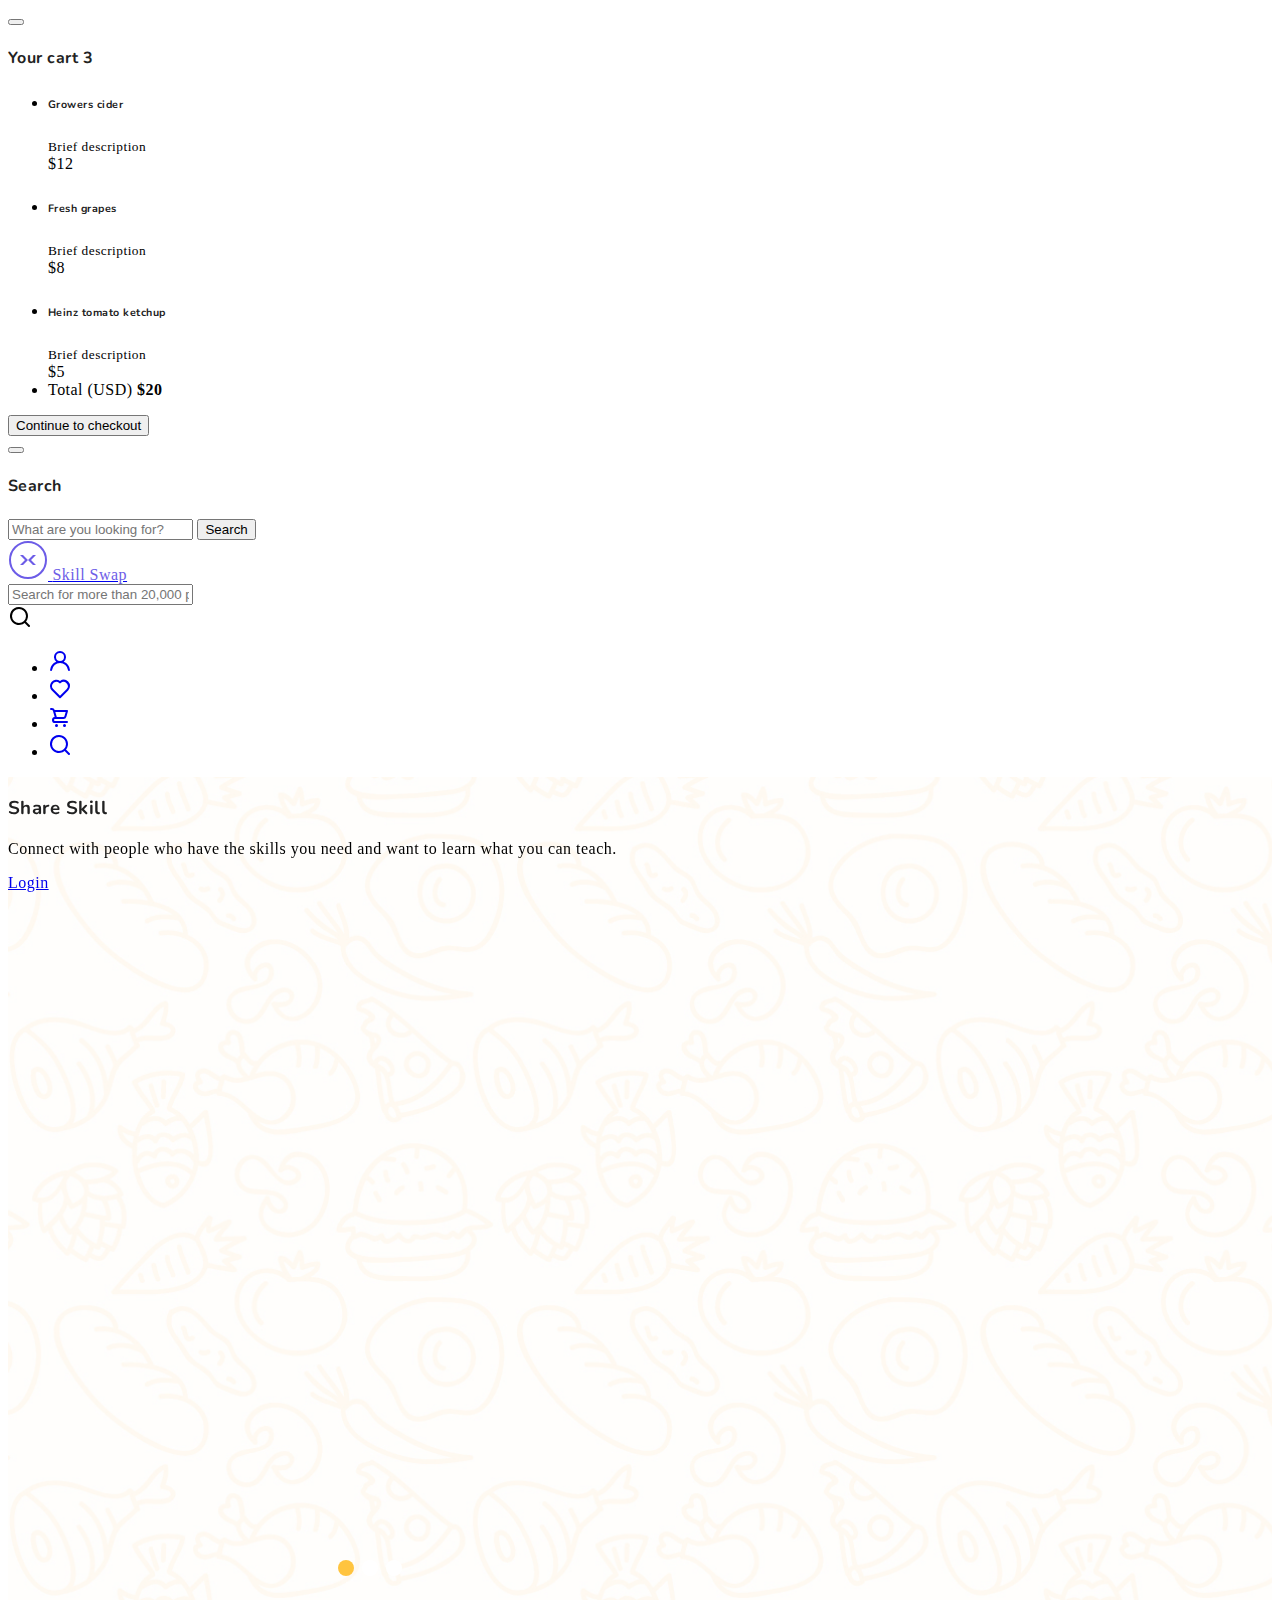
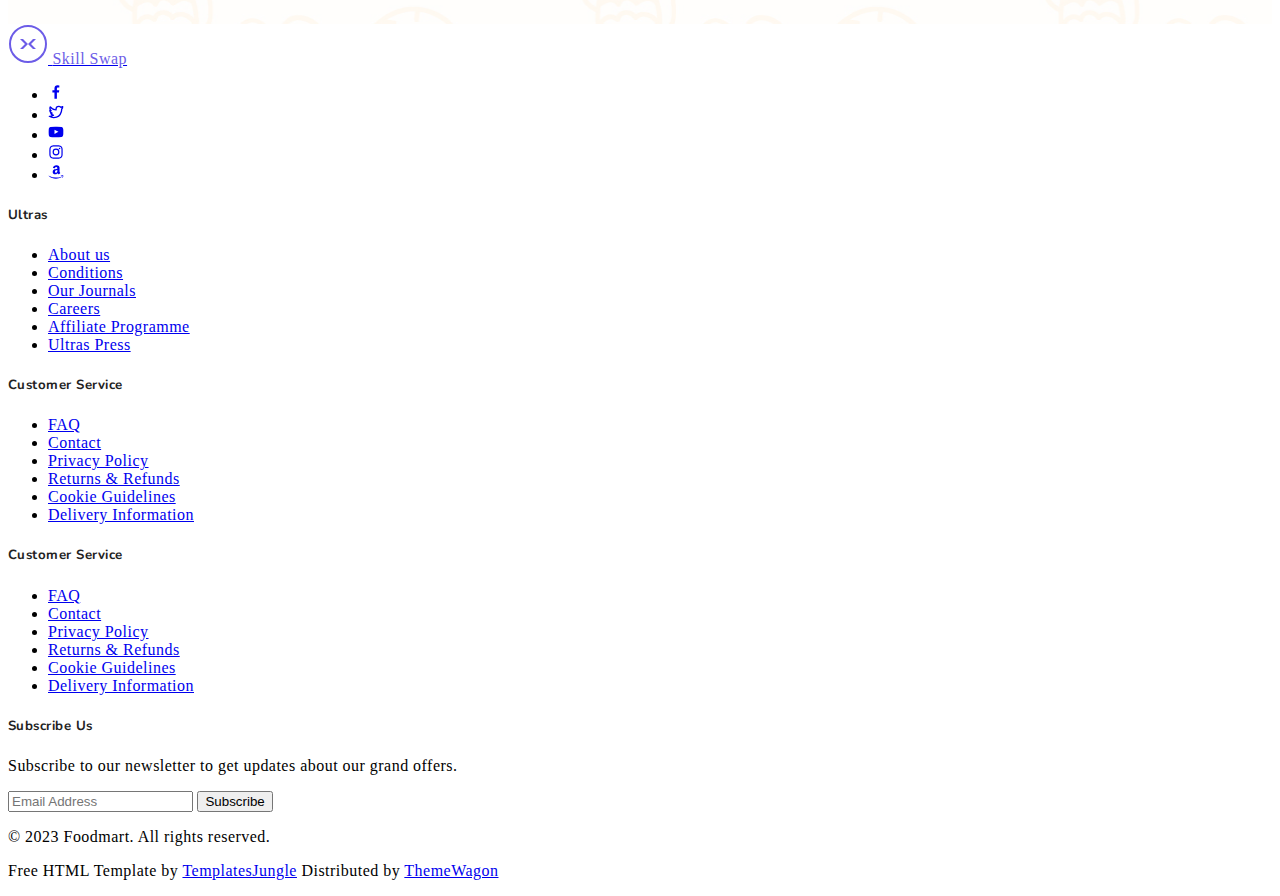
<file: FoodMart-1.0.0/index.html>
<!DOCTYPE html>
<html lang="en">
  <head>
    <title>Skill Swap</title>
    <meta charset="utf-8">
    <meta http-equiv="X-UA-Compatible" content="IE=edge">
    <meta name="viewport" content="width=device-width, initial-scale=1.0">
    <meta name="format-detection" content="telephone=no">
    <meta name="apple-mobile-web-app-capable" content="yes">
    <meta name="author" content="">
    <meta name="keywords" content="">
    <meta name="description" content="">

    <link rel="stylesheet" href="https://cdn.jsdelivr.net/npm/swiper@9/swiper-bundle.min.css">
    <link href="https://cdn.jsdelivr.net/npm/bootstrap@5.3.0-alpha3/dist/css/bootstrap.min.css" rel="stylesheet" integrity="sha384-KK94CHFLLe+nY2dmCWGMq91rCGa5gtU4mk92HdvYe+M/SXH301p5ILy+dN9+nJOZ" crossorigin="anonymous">
    <link rel="stylesheet" type="text/css" href="css/vendor.css">
    <link rel="stylesheet" type="text/css" href="style.css">

    <link rel="preconnect" href="https://fonts.googleapis.com">
    <link rel="preconnect" href="https://fonts.gstatic.com" crossorigin>
    <link href="https://fonts.googleapis.com/css2?family=Nunito:wght@400;700&family=Open+Sans:ital,wght@0,400;0,700;1,400;1,700&display=swap" rel="stylesheet">

  </head>
  <body>

    <svg xmlns="http://www.w3.org/2000/svg" style="display: none;">
      <defs>
        <symbol xmlns="http://www.w3.org/2000/svg" id="link" viewBox="0 0 24 24">
          <path fill="currentColor" d="M12 19a1 1 0 1 0-1-1a1 1 0 0 0 1 1Zm5 0a1 1 0 1 0-1-1a1 1 0 0 0 1 1Zm0-4a1 1 0 1 0-1-1a1 1 0 0 0 1 1Zm-5 0a1 1 0 1 0-1-1a1 1 0 0 0 1 1Zm7-12h-1V2a1 1 0 0 0-2 0v1H8V2a1 1 0 0 0-2 0v1H5a3 3 0 0 0-3 3v14a3 3 0 0 0 3 3h14a3 3 0 0 0 3-3V6a3 3 0 0 0-3-3Zm1 17a1 1 0 0 1-1 1H5a1 1 0 0 1-1-1v-9h16Zm0-11H4V6a1 1 0 0 1 1-1h1v1a1 1 0 0 0 2 0V5h8v1a1 1 0 0 0 2 0V5h1a1 1 0 0 1 1 1ZM7 15a1 1 0 1 0-1-1a1 1 0 0 0 1 1Zm0 4a1 1 0 1 0-1-1a1 1 0 0 0 1 1Z"/>
        </symbol>
        <symbol xmlns="http://www.w3.org/2000/svg" id="arrow-right" viewBox="0 0 24 24">
          <path fill="currentColor" d="M17.92 11.62a1 1 0 0 0-.21-.33l-5-5a1 1 0 0 0-1.42 1.42l3.3 3.29H7a1 1 0 0 0 0 2h7.59l-3.3 3.29a1 1 0 0 0 0 1.42a1 1 0 0 0 1.42 0l5-5a1 1 0 0 0 .21-.33a1 1 0 0 0 0-.76Z"/>
        </symbol>
        <symbol xmlns="http://www.w3.org/2000/svg" id="category" viewBox="0 0 24 24">
          <path fill="currentColor" d="M19 5.5h-6.28l-.32-1a3 3 0 0 0-2.84-2H5a3 3 0 0 0-3 3v13a3 3 0 0 0 3 3h14a3 3 0 0 0 3-3v-10a3 3 0 0 0-3-3Zm1 13a1 1 0 0 1-1 1H5a1 1 0 0 1-1-1v-13a1 1 0 0 1 1-1h4.56a1 1 0 0 1 .95.68l.54 1.64a1 1 0 0 0 .95.68h7a1 1 0 0 1 1 1Z"/>
        </symbol>
        <symbol xmlns="http://www.w3.org/2000/svg" id="calendar" viewBox="0 0 24 24">
          <path fill="currentColor" d="M19 4h-2V3a1 1 0 0 0-2 0v1H9V3a1 1 0 0 0-2 0v1H5a3 3 0 0 0-3 3v12a3 3 0 0 0 3 3h14a3 3 0 0 0 3-3V7a3 3 0 0 0-3-3Zm1 15a1 1 0 0 1-1 1H5a1 1 0 0 1-1-1v-7h16Zm0-9H4V7a1 1 0 0 1 1-1h2v1a1 1 0 0 0 2 0V6h6v1a1 1 0 0 0 2 0V6h2a1 1 0 0 1 1 1Z"/>
        </symbol>
        <symbol xmlns="http://www.w3.org/2000/svg" id="heart" viewBox="0 0 24 24">
          <path fill="currentColor" d="M20.16 4.61A6.27 6.27 0 0 0 12 4a6.27 6.27 0 0 0-8.16 9.48l7.45 7.45a1 1 0 0 0 1.42 0l7.45-7.45a6.27 6.27 0 0 0 0-8.87Zm-1.41 7.46L12 18.81l-6.75-6.74a4.28 4.28 0 0 1 3-7.3a4.25 4.25 0 0 1 3 1.25a1 1 0 0 0 1.42 0a4.27 4.27 0 0 1 6 6.05Z"/>
        </symbol>
        <symbol xmlns="http://www.w3.org/2000/svg" id="plus" viewBox="0 0 24 24">
          <path fill="currentColor" d="M19 11h-6V5a1 1 0 0 0-2 0v6H5a1 1 0 0 0 0 2h6v6a1 1 0 0 0 2 0v-6h6a1 1 0 0 0 0-2Z"/>
        </symbol>
        <symbol xmlns="http://www.w3.org/2000/svg" id="minus" viewBox="0 0 24 24">
          <path fill="currentColor" d="M19 11H5a1 1 0 0 0 0 2h14a1 1 0 0 0 0-2Z"/>
        </symbol>
        <symbol xmlns="http://www.w3.org/2000/svg" id="cart" viewBox="0 0 24 24">
          <path fill="currentColor" d="M8.5 19a1.5 1.5 0 1 0 1.5 1.5A1.5 1.5 0 0 0 8.5 19ZM19 16H7a1 1 0 0 1 0-2h8.491a3.013 3.013 0 0 0 2.885-2.176l1.585-5.55A1 1 0 0 0 19 5H6.74a3.007 3.007 0 0 0-2.82-2H3a1 1 0 0 0 0 2h.921a1.005 1.005 0 0 1 .962.725l.155.545v.005l1.641 5.742A3 3 0 0 0 7 18h12a1 1 0 0 0 0-2Zm-1.326-9l-1.22 4.274a1.005 1.005 0 0 1-.963.726H8.754l-.255-.892L7.326 7ZM16.5 19a1.5 1.5 0 1 0 1.5 1.5a1.5 1.5 0 0 0-1.5-1.5Z"/>
        </symbol>
        <symbol xmlns="http://www.w3.org/2000/svg" id="check" viewBox="0 0 24 24">
          <path fill="currentColor" d="M18.71 7.21a1 1 0 0 0-1.42 0l-7.45 7.46l-3.13-3.14A1 1 0 1 0 5.29 13l3.84 3.84a1 1 0 0 0 1.42 0l8.16-8.16a1 1 0 0 0 0-1.47Z"/>
        </symbol>
        <symbol xmlns="http://www.w3.org/2000/svg" id="trash" viewBox="0 0 24 24">
          <path fill="currentColor" d="M10 18a1 1 0 0 0 1-1v-6a1 1 0 0 0-2 0v6a1 1 0 0 0 1 1ZM20 6h-4V5a3 3 0 0 0-3-3h-2a3 3 0 0 0-3 3v1H4a1 1 0 0 0 0 2h1v11a3 3 0 0 0 3 3h8a3 3 0 0 0 3-3V8h1a1 1 0 0 0 0-2ZM10 5a1 1 0 0 1 1-1h2a1 1 0 0 1 1 1v1h-4Zm7 14a1 1 0 0 1-1 1H8a1 1 0 0 1-1-1V8h10Zm-3-1a1 1 0 0 0 1-1v-6a1 1 0 0 0-2 0v6a1 1 0 0 0 1 1Z"/>
        </symbol>
        <symbol xmlns="http://www.w3.org/2000/svg" id="star-outline" viewBox="0 0 15 15">
          <path fill="none" stroke="currentColor" stroke-linecap="round" stroke-linejoin="round" d="M7.5 9.804L5.337 11l.413-2.533L4 6.674l2.418-.37L7.5 4l1.082 2.304l2.418.37l-1.75 1.793L9.663 11L7.5 9.804Z"/>
        </symbol>
        <symbol xmlns="http://www.w3.org/2000/svg" id="star-solid" viewBox="0 0 15 15">
          <path fill="currentColor" d="M7.953 3.788a.5.5 0 0 0-.906 0L6.08 5.85l-2.154.33a.5.5 0 0 0-.283.843l1.574 1.613l-.373 2.284a.5.5 0 0 0 .736.518l1.92-1.063l1.921 1.063a.5.5 0 0 0 .736-.519l-.373-2.283l1.574-1.613a.5.5 0 0 0-.283-.844L8.921 5.85l-.968-2.062Z"/>
        </symbol>
        <symbol xmlns="http://www.w3.org/2000/svg" id="search" viewBox="0 0 24 24">
          <path fill="currentColor" d="M21.71 20.29L18 16.61A9 9 0 1 0 16.61 18l3.68 3.68a1 1 0 0 0 1.42 0a1 1 0 0 0 0-1.39ZM11 18a7 7 0 1 1 7-7a7 7 0 0 1-7 7Z"/>
        </symbol>
        <symbol xmlns="http://www.w3.org/2000/svg" id="user" viewBox="0 0 24 24">
          <path fill="currentColor" d="M15.71 12.71a6 6 0 1 0-7.42 0a10 10 0 0 0-6.22 8.18a1 1 0 0 0 2 .22a8 8 0 0 1 15.9 0a1 1 0 0 0 1 .89h.11a1 1 0 0 0 .88-1.1a10 10 0 0 0-6.25-8.19ZM12 12a4 4 0 1 1 4-4a4 4 0 0 1-4 4Z"/>
        </symbol>
        <symbol xmlns="http://www.w3.org/2000/svg" id="close" viewBox="0 0 15 15">
          <path fill="currentColor" d="M7.953 3.788a.5.5 0 0 0-.906 0L6.08 5.85l-2.154.33a.5.5 0 0 0-.283.843l1.574 1.613l-.373 2.284a.5.5 0 0 0 .736.518l1.92-1.063l1.921 1.063a.5.5 0 0 0 .736-.519l-.373-2.283l1.574-1.613a.5.5 0 0 0-.283-.844L8.921 5.85l-.968-2.062Z"/>
        </symbol>
      </defs>
    </svg>

   

    <div class="offcanvas offcanvas-end" data-bs-scroll="true" tabindex="-1" id="offcanvasCart" aria-labelledby="My Cart">
      <div class="offcanvas-header justify-content-center">
        <button type="button" class="btn-close" data-bs-dismiss="offcanvas" aria-label="Close"></button>
      </div>
      <div class="offcanvas-body">
        <div class="order-md-last">
          <h4 class="d-flex justify-content-between align-items-center mb-3">
            <span class="text-primary">Your cart</span>
            <span class="badge bg-primary rounded-pill">3</span>
          </h4>
          <ul class="list-group mb-3">
            <li class="list-group-item d-flex justify-content-between lh-sm">
              <div>
                <h6 class="my-0">Growers cider</h6>
                <small class="text-body-secondary">Brief description</small>
              </div>
              <span class="text-body-secondary">$12</span>
            </li>
            <li class="list-group-item d-flex justify-content-between lh-sm">
              <div>
                <h6 class="my-0">Fresh grapes</h6>
                <small class="text-body-secondary">Brief description</small>
              </div>
              <span class="text-body-secondary">$8</span>
            </li>
            <li class="list-group-item d-flex justify-content-between lh-sm">
              <div>
                <h6 class="my-0">Heinz tomato ketchup</h6>
                <small class="text-body-secondary">Brief description</small>
              </div>
              <span class="text-body-secondary">$5</span>
            </li>
            <li class="list-group-item d-flex justify-content-between">
              <span>Total (USD)</span>
              <strong>$20</strong>
            </li>
          </ul>
  
          <button class="w-100 btn btn-primary btn-lg" type="submit">Continue to checkout</button>
        </div>
      </div>
    </div>
    
     <div class="offcanvas offcanvas-end" data-bs-scroll="true" tabindex="-1" id="offcanvasSearch" aria-labelledby="Search">
      <div class="offcanvas-header justify-content-center">
        <button type="button" class="btn-close" data-bs-dismiss="offcanvas" aria-label="Close"></button>
      </div>
      <div class="offcanvas-body">
        <div class="order-md-last">
          <h4 class="d-flex justify-content-between align-items-center mb-3">
            <span class="text-primary">Search</span>
          </h4>
          <form role="search" action="index.html" method="get" class="d-flex mt-3 gap-0">
            <input class="form-control rounded-start rounded-0 bg-light" type="email" placeholder="What are you looking for?" aria-label="What are you looking for?">
            <button class="btn btn-dark rounded-end rounded-0" type="submit">Search</button>
          </form>
        </div>
      </div>
    </div>

    <header>
      <div class="container-fluid">
        <div class="row py-3 border-bottom">
          
          <div class="col-sm-4 col-lg-3 text-center text-sm-start">
            <div class="main-logo">
              <a href="index.html">
                <svg width="40" height="40" viewBox="0 0 40 40">
                  <circle cx="20" cy="20" r="18" fill="none" stroke="#6c5ce7" stroke-width="2"/>
                  <path fill="#6c5ce7" d="M12 15l5 5-5 5h3l5-5-5-5h-3zm13 0l-5 5 5 5h3l-5-5 5-5h-3z"/>
                </svg>
                <span class="fs-4 fw-bold" style="color: #6c5ce7;">Skill Swap</span>

              </a>
            </div>
          </div>
          
          <!-- <div class="col-sm-6 offset-sm-2 offset-md-0 col-lg-5 d-none d-lg-block">
            <div class="search-bar row bg-light p-2 my-2 rounded-4">
              <div class="col-md-4 d-none d-md-block">
                <select class="form-select border-0 bg-transparent">
                  <option>All Categories</option>
                  <option>Groceries</option>
                  <option>Drinks</option>
                  <option>Chocolates</option>
                </select>
              </div> -->
              <div class="col-11 col-md-7">
                <form id="search-form" class="text-center" action="index.html" method="post">
                  <input type="text" class="form-control border-0 bg-transparent" placeholder="Search for more than 20,000 products" />
                </form>
              </div>
              <div class="col-1">
                <svg xmlns="http://www.w3.org/2000/svg" width="24" height="24" viewBox="0 0 24 24"><path fill="currentColor" d="M21.71 20.29L18 16.61A9 9 0 1 0 16.61 18l3.68 3.68a1 1 0 0 0 1.42 0a1 1 0 0 0 0-1.39ZM11 18a7 7 0 1 1 7-7a7 7 0 0 1-7 7Z"/></svg>
              </div>
            </div>
          </div>
          
          <!-- <div class="col-sm-8 col-lg-4 d-flex justify-content-end gap-5 align-items-center mt-4 mt-sm-0 justify-content-center justify-content-sm-end">
            <div class="support-box text-end d-none d-xl-block">
              <span class="fs-6 text-muted">For Support?</span>
              <h5 class="mb-0">+980-34984089</h5>
            </div> -->

            <ul class="d-flex justify-content-end list-unstyled m-0">
              
                 <li>
                    <a href="user-profile.html" class="rounded-circle bg-light p-2 mx-1" title="My Profile">
                     <svg width="24" height="24" viewBox="0 0 24 24">
                       <use xlink:href="#user"></use>
                     </svg>
                    </a>
                 </li> 


              <li>
                <a href="#" class="rounded-circle bg-light p-2 mx-1">
                  <svg width="24" height="24" viewBox="0 0 24 24"><use xlink:href="#heart"></use></svg>
                </a>
              </li>
              <li class="d-lg-none">
                <a href="#" class="rounded-circle bg-light p-2 mx-1" data-bs-toggle="offcanvas" data-bs-target="#offcanvasCart" aria-controls="offcanvasCart">
                  <svg width="24" height="24" viewBox="0 0 24 24"><use xlink:href="#cart"></use></svg>
                </a>
              </li>
              <li class="d-lg-none">
                <a href="#" class="rounded-circle bg-light p-2 mx-1" data-bs-toggle="offcanvas" data-bs-target="#offcanvasSearch" aria-controls="offcanvasSearch">
                  <svg width="24" height="24" viewBox="0 0 24 24"><use xlink:href="#search"></use></svg>
                </a>
              </li>
            </ul>

            <!-- <div class="cart text-end d-none d-lg-block dropdown">
              <button class="border-0 bg-transparent d-flex flex-column gap-2 lh-1" type="button" data-bs-toggle="offcanvas" data-bs-target="#offcanvasCart" aria-controls="offcanvasCart">
                <span class="fs-6 text-muted dropdown-toggle">Your Cart</span>
                <span class="cart-total fs-5 fw-bold">$1290.00</span>
              </button>
            </div> -->
          </div>

        </div>
      </div>
      <!-- <div class="container-fluid">
        <div class="row py-3">
          <div class="d-flex  justify-content-center justify-content-sm-between align-items-center">
            <nav class="main-menu d-flex navbar navbar-expand-lg">

              <button class="navbar-toggler" type="button" data-bs-toggle="offcanvas" data-bs-target="#offcanvasNavbar"
                aria-controls="offcanvasNavbar">
                <span class="navbar-toggler-icon"></span>
              </button>

              <div class="offcanvas offcanvas-end" tabindex="-1" id="offcanvasNavbar" aria-labelledby="offcanvasNavbarLabel">

                <div class="offcanvas-header justify-content-center">
                  <button type="button" class="btn-close" data-bs-dismiss="offcanvas" aria-label="Close"></button>
                </div>

                <div class="offcanvas-body">
              
                  <select class="filter-categories border-0 mb-0 me-5">
                    <option>Shop by Departments</option>
                    <option>Groceries</option>
                    <option>Drinks</option>
                    <option>Chocolates</option>
                  </select>
              
                  <ul class="navbar-nav justify-content-end menu-list list-unstyled d-flex gap-md-3 mb-0">
                    <li class="nav-item active">
                      <a href="#women" class="nav-link">Women</a>
                    </li>
                    <li class="nav-item dropdown">
                      <a href="#men" class="nav-link">Men</a>
                    </li>
                    <li class="nav-item">
                      <a href="#kids" class="nav-link">Kids</a>
                    </li>
                    <li class="nav-item">
                      <a href="#accessories" class="nav-link">Accessories</a>
                    </li>
                    <li class="nav-item dropdown">
                      <a class="nav-link dropdown-toggle" role="button" id="pages" data-bs-toggle="dropdown" aria-expanded="false">Pages</a>
                      <ul class="dropdown-menu" aria-labelledby="pages">
                        <li><a href="index.html" class="dropdown-item">About Us </a></li>
                        <li><a href="index.html" class="dropdown-item">Shop </a></li>
                        <li><a href="index.html" class="dropdown-item">Single Product </a></li>
                        <li><a href="index.html" class="dropdown-item">Cart </a></li>
                        <li><a href="index.html" class="dropdown-item">Checkout </a></li>
                        <li><a href="index.html" class="dropdown-item">Blog </a></li>
                        <li><a href="index.html" class="dropdown-item">Single Post </a></li>
                        <li><a href="index.html" class="dropdown-item">Styles </a></li>
                        <li><a href="index.html" class="dropdown-item">Contact </a></li>
                        <li><a href="index.html" class="dropdown-item">Thank You </a></li>
                        <li><a href="index.html" class="dropdown-item">My Account </a></li>
                        <li><a href="index.html" class="dropdown-item">404 Error </a></li>
                      </ul>
                    </li>
                    <li class="nav-item">
                      <a href="#brand" class="nav-link">Brand</a>
                    </li>
                    <li class="nav-item">
                      <a href="#sale" class="nav-link">Sale</a>
                    </li>
                    <li class="nav-item">
                      <a href="#blog" class="nav-link">Blog</a>
                    </li>
                  </ul>
                
                </div>

              </div>
          </div>
        </div>
      </div> -->
    </header>
    
    <section class="py-3" style="background-image: url('images/background-pattern.jpg');background-repeat: no-repeat;background-size: cover;">
      <div class="container-fluid">
        <div class="row">
          <div class="col-md-12">

            <div class="banner-blocks">
            
              <div class="banner-ad large bg-info block-1">

                <div class="swiper main-swiper">
                  <div class="swiper-wrapper">
                    
                    <div class="swiper-slide">
                      <div class="row banner-content p-5">
                        <div class="content-wrapper col-md-7">
                          <div class="categories my-3"></div>
                          <h3 class="display-4">Share Skill</h3>
                          <p>Connect with people who have the skills you need and want to learn what you can teach.
                          </p>
                          <a href="login.html" class="btn btn-outline-dark btn-lg text-uppercase fs-6 rounded-1 px-4 py-3 mt-3">Login </a>
                        </div>
                        <div class="img-wrapper col-md-5">
                          <!--<img src="images/product-thumb-1.png" class="img-fluid">-->
                        </div>
                      </div>
                    </div>
                    
                    <div class="swiper-slide">
                      <div class="row banner-content p-5">
                        <div class="content-wrapper col-md-7">
                          <div class="categories mb-3 pb-3"></div>
                          <h3 class="banner-title">Share Skill</h3>
                          <p>Lorem ipsum dolor sit amet, consectetur adipiscing elit. Dignissim massa diam elementum.</p>
                          <a href="#" class="btn btn-outline-dark btn-lg text-uppercase fs-6 rounded-1">Shop Collection</a>
                        </div>
                        <div class="img-wrapper col-md-5">
                          <img src="images/product-thumb-1.png" class="img-fluid">
                        </div>
                      </div>
                    </div>
                    
                    <div class="swiper-slide">
                      <div class="row banner-content p-5">
                        <div class="content-wrapper col-md-7">
                          <div class="categories mb-3 pb-3">100% natural</div>
                          <h3 class="banner-title">Heinz Tomato Ketchup</h3>
                          <p>Lorem ipsum dolor sit amet, consectetur adipiscing elit. Dignissim massa diam elementum.</p>
                          <a href="#" class="btn btn-outline-dark btn-lg text-uppercase fs-6 rounded-1">Shop Collection</a>
                        </div>
                        <div class="img-wrapper col-md-5">
                          <img src="images/product-thumb-2.png" class="img-fluid">
                        </div>
                      </div>
                    </div>
                  </div>
                  
                  <div class="swiper-pagination"></div>

                </div>
              </div>
              
              
       
    </section>

    <!-- <section class="py-5 overflow-hidden">
      <div class="container-fluid">
        <div class="row">
          <div class="col-md-12">

            <div class="section-header d-flex flex-wrap justify-content-between mb-5">
              <h2 class="section-title">Category</h2>

              <div class="d-flex align-items-center">
                <a href="#" class="btn-link text-decoration-none">View All Categories →</a>
                <div class="swiper-buttons">
                  <button class="swiper-prev category-carousel-prev btn btn-yellow">❮</button>
                  <button class="swiper-next category-carousel-next btn btn-yellow">❯</button>
                </div>
              </div>
            </div>
            
          </div>
        </div>
        <div class="row">
          <div class="col-md-12">

            <div class="category-carousel swiper">
              <div class="swiper-wrapper">
                <a href="index.html" class="nav-link category-item swiper-slide">
                  <img src="images/icon-vegetables-broccoli.png" alt="Category Thumbnail">
                  <h3 class="category-title">Fruits & Veges</h3>
                </a>
                <a href="index.html" class="nav-link category-item swiper-slide">
                  <img src="images/icon-bread-baguette.png" alt="Category Thumbnail">
                  <h3 class="category-title">Breads & Sweets</h3>
                </a>
                <a href="index.html" class="nav-link category-item swiper-slide">
                  <img src="images/icon-soft-drinks-bottle.png" alt="Category Thumbnail">
                  <h3 class="category-title">Fruits & Veges</h3>
                </a>
                <a href="index.html" class="nav-link category-item swiper-slide">
                  <img src="images/icon-wine-glass-bottle.png" alt="Category Thumbnail">
                  <h3 class="category-title">Fruits & Veges</h3>
                </a>
                <a href="index.html" class="nav-link category-item swiper-slide">
                  <img src="images/icon-animal-products-drumsticks.png" alt="Category Thumbnail">
                  <h3 class="category-title">Fruits & Veges</h3>
                </a>
                <a href="index.html" class="nav-link category-item swiper-slide">
                  <img src="images/icon-bread-herb-flour.png" alt="Category Thumbnail">
                  <h3 class="category-title">Fruits & Veges</h3>
                </a>
                <a href="index.html" class="nav-link category-item swiper-slide">
                  <img src="images/icon-vegetables-broccoli.png" alt="Category Thumbnail">
                  <h3 class="category-title">Fruits & Veges</h3>
                </a>
                <a href="index.html" class="nav-link category-item swiper-slide">
                  <img src="images/icon-vegetables-broccoli.png" alt="Category Thumbnail">
                  <h3 class="category-title">Fruits & Veges</h3>
                </a>
                <a href="index.html" class="nav-link category-item swiper-slide">
                  <img src="images/icon-vegetables-broccoli.png" alt="Category Thumbnail">
                  <h3 class="category-title">Fruits & Veges</h3>
                </a>
                <a href="index.html" class="nav-link category-item swiper-slide">
                  <img src="images/icon-vegetables-broccoli.png" alt="Category Thumbnail">
                  <h3 class="category-title">Fruits & Veges</h3>
                </a>
                <a href="index.html" class="nav-link category-item swiper-slide">
                  <img src="images/icon-vegetables-broccoli.png" alt="Category Thumbnail">
                  <h3 class="category-title">Fruits & Veges</h3>
                </a>
                <a href="index.html" class="nav-link category-item swiper-slide">
                  <img src="images/icon-vegetables-broccoli.png" alt="Category Thumbnail">
                  <h3 class="category-title">Fruits & Veges</h3>
                </a>
                
              </div>
            </div>

          </div>
        </div>
      </div>
    </section> -->

<!-- 
    <section class="py-5 overflow-hidden">
      <div class="container-fluid">
        <div class="row">
          <div class="col-md-12">

            <div class="section-header d-flex flex-wrap flex-wrap justify-content-between mb-5">
              
              <h2 class="section-title">Newly Arrived Brands</h2>

              <div class="d-flex align-items-center">
                <a href="#" class="btn-link text-decoration-none">View All Categories →</a>
                <div class="swiper-buttons">
                  <button class="swiper-prev brand-carousel-prev btn btn-yellow">❮</button>
                  <button class="swiper-next brand-carousel-next btn btn-yellow">❯</button>
                </div>  
              </div>
            </div>
            
          </div>
        </div>
        <div class="row">
          <div class="col-md-12">

            <div class="brand-carousel swiper">
              <div class="swiper-wrapper">
                
                <div class="swiper-slide">
                  <div class="card mb-3 p-3 rounded-4 shadow border-0">
                    <div class="row g-0">
                      <div class="col-md-4">
                        <img src="images/product-thumb-11.jpg" class="img-fluid rounded" alt="Card title">
                      </div>
                      <div class="col-md-8">
                        <div class="card-body py-0">
                          <p class="text-muted mb-0">Amber Jar</p>
                          <h5 class="card-title">Honey best nectar you wish to get</h5>
                        </div>
                      </div>
                    </div>
                  </div>
                </div>
                <div class="swiper-slide">
                  <div class="card mb-3 p-3 rounded-4 shadow border-0">
                    <div class="row g-0">
                      <div class="col-md-4">
                        <img src="images/product-thumb-12.jpg" class="img-fluid rounded" alt="Card title">
                      </div>
                      <div class="col-md-8">
                        <div class="card-body py-0">
                          <p class="text-muted mb-0">Amber Jar</p>
                          <h5 class="card-title">Honey best nectar you wish to get</h5>
                        </div>
                      </div>
                    </div>
                  </div>
                </div>
                <div class="swiper-slide">
                  <div class="card mb-3 p-3 rounded-4 shadow border-0">
                    <div class="row g-0">
                      <div class="col-md-4">
                        <img src="images/product-thumb-13.jpg" class="img-fluid rounded" alt="Card title">
                      </div>
                      <div class="col-md-8">
                        <div class="card-body py-0">
                          <p class="text-muted mb-0">Amber Jar</p>
                          <h5 class="card-title">Honey best nectar you wish to get</h5>
                        </div>
                      </div>
                    </div>
                  </div>
                </div>
                <div class="swiper-slide">
                  <div class="card mb-3 p-3 rounded-4 shadow border-0">
                    <div class="row g-0">
                      <div class="col-md-4">
                        <img src="images/product-thumb-14.jpg" class="img-fluid rounded" alt="Card title">
                      </div>
                      <div class="col-md-8">
                        <div class="card-body py-0">
                          <p class="text-muted mb-0">Amber Jar</p>
                          <h5 class="card-title">Honey best nectar you wish to get</h5>
                        </div>
                      </div>
                    </div>
                  </div>
                </div>
                <div class="swiper-slide">
                  <div class="card mb-3 p-3 rounded-4 shadow border-0">
                    <div class="row g-0">
                      <div class="col-md-4">
                        <img src="images/product-thumb-11.jpg" class="img-fluid rounded" alt="Card title">
                      </div>
                      <div class="col-md-8">
                        <div class="card-body py-0">
                          <p class="text-muted mb-0">Amber Jar</p>
                          <h5 class="card-title">Honey best nectar you wish to get</h5>
                        </div>
                      </div>
                    </div>
                  </div>
                </div>
                <div class="swiper-slide">
                  <div class="card mb-3 p-3 rounded-4 shadow border-0">
                    <div class="row g-0">
                      <div class="col-md-4">
                        <img src="images/product-thumb-12.jpg" class="img-fluid rounded" alt="Card title">
                      </div>
                      <div class="col-md-8">
                        <div class="card-body py-0">
                          <p class="text-muted mb-0">Amber Jar</p>
                          <h5 class="card-title">Honey best nectar you wish to get</h5>
                        </div>
                      </div>
                    </div>
                  </div>
                </div>
                
              </div>
            </div>

          </div>
        </div>
      </div>
    </section> -->


    <!-- <section class="py-5">
      <div class="container-fluid">
        
        <div class="row">
          <div class="col-md-12">

            <div class="bootstrap-tabs product-tabs">
              <div class="tabs-header d-flex justify-content-between border-bottom my-5">
                <h3>Trending Products</h3>
                <nav>
                  <div class="nav nav-tabs" id="nav-tab" role="tablist">
                    <a href="#" class="nav-link text-uppercase fs-6 active" id="nav-all-tab" data-bs-toggle="tab" data-bs-target="#nav-all">All</a>
                    <a href="#" class="nav-link text-uppercase fs-6" id="nav-fruits-tab" data-bs-toggle="tab" data-bs-target="#nav-fruits">Fruits & Veges</a>
                    <a href="#" class="nav-link text-uppercase fs-6" id="nav-juices-tab" data-bs-toggle="tab" data-bs-target="#nav-juices">Juices</a>
                  </div>
                </nav>
              </div>
              <div class="tab-content" id="nav-tabContent">
                <div class="tab-pane fade show active" id="nav-all" role="tabpanel" aria-labelledby="nav-all-tab">

                  <div class="product-grid row row-cols-1 row-cols-sm-2 row-cols-md-3 row-cols-lg-4 row-cols-xl-5">
                  
                    <div class="col">
                      <div class="product-item">
                        <span class="badge bg-success position-absolute m-3">-30%</span>
                        <a href="#" class="btn-wishlist"><svg width="24" height="24"><use xlink:href="#heart"></use></svg></a>
                        <figure>
                          <a href="index.html" title="Product Title">
                            <img src="images/thumb-bananas.png"  class="tab-image">
                          </a>
                        </figure>
                        <h3>Sunstar Fresh Melon Juice</h3>
                        <span class="qty">1 Unit</span><span class="rating"><svg width="24" height="24" class="text-primary"><use xlink:href="#star-solid"></use></svg> 4.5</span>
                        <span class="price">$18.00</span>
                        <div class="d-flex align-items-center justify-content-between">
                          <div class="input-group product-qty">
                              <span class="input-group-btn">
                                  <button type="button" class="quantity-left-minus btn btn-danger btn-number" data-type="minus">
                                    <svg width="16" height="16"><use xlink:href="#minus"></use></svg>
                                  </button>
                              </span>
                              <input type="text" id="quantity" name="quantity" class="form-control input-number" value="1">
                              <span class="input-group-btn">
                                  <button type="button" class="quantity-right-plus btn btn-success btn-number" data-type="plus">
                                      <svg width="16" height="16"><use xlink:href="#plus"></use></svg>
                                  </button>
                              </span>
                          </div>
                          <a href="#" class="nav-link">Add to Cart <iconify-icon icon="uil:shopping-cart"></a>
                        </div>
                      </div>
                    </div>

                    <div class="col">
                      <div class="product-item">
                        <span class="badge bg-success position-absolute m-3">-30%</span>
                        <a href="#" class="btn-wishlist"><svg width="24" height="24"><use xlink:href="#heart"></use></svg></a>
                        <figure>
                          <a href="index.html" title="Product Title">
                            <img src="images/thumb-biscuits.png"  class="tab-image">
                          </a>
                        </figure>
                        <h3>Sunstar Fresh Melon Juice</h3>
                        <span class="qty">1 Unit</span><span class="rating"><svg width="24" height="24" class="text-primary"><use xlink:href="#star-solid"></use></svg> 4.5</span>
                        <span class="price">$18.00</span>
                        <div class="d-flex align-items-center justify-content-between">
                          <div class="input-group product-qty">
                              <span class="input-group-btn">
                                  <button type="button" class="quantity-left-minus btn btn-danger btn-number" data-type="minus">
                                    <svg width="16" height="16"><use xlink:href="#minus"></use></svg>
                                  </button>
                              </span>
                              <input type="text" id="quantity" name="quantity" class="form-control input-number" value="1">
                              <span class="input-group-btn">
                                  <button type="button" class="quantity-right-plus btn btn-success btn-number" data-type="plus">
                                      <svg width="16" height="16"><use xlink:href="#plus"></use></svg>
                                  </button>
                              </span>
                          </div>
                          <a href="#" class="nav-link">Add to Cart <iconify-icon icon="uil:shopping-cart"></a>
                        </div>
                      </div>
                    </div>

                    <div class="col">
                      <div class="product-item">
                        <a href="#" class="btn-wishlist"><svg width="24" height="24"><use xlink:href="#heart"></use></svg></a>
                        <figure>
                          <a href="index.html" title="Product Title">
                            <img src="images/thumb-cucumber.png"  class="tab-image">
                          </a>
                        </figure>
                        <h3>Sunstar Fresh Melon Juice</h3>
                        <span class="qty">1 Unit</span><span class="rating"><svg width="24" height="24" class="text-primary"><use xlink:href="#star-solid"></use></svg> 4.5</span>
                        <span class="price">$18.00</span>
                        <div class="d-flex align-items-center justify-content-between">
                          <div class="input-group product-qty">
                              <span class="input-group-btn">
                                  <button type="button" class="quantity-left-minus btn btn-danger btn-number" data-type="minus">
                                    <svg width="16" height="16"><use xlink:href="#minus"></use></svg>
                                  </button>
                              </span>
                              <input type="text" id="quantity" name="quantity" class="form-control input-number" value="1">
                              <span class="input-group-btn">
                                  <button type="button" class="quantity-right-plus btn btn-success btn-number" data-type="plus">
                                      <svg width="16" height="16"><use xlink:href="#plus"></use></svg>
                                  </button>
                              </span>
                          </div>
                          <a href="#" class="nav-link">Add to Cart <iconify-icon icon="uil:shopping-cart"></a>
                        </div>
                      </div>
                    </div>

                    <div class="col">
                      <div class="product-item">
                        <a href="#" class="btn-wishlist"><svg width="24" height="24"><use xlink:href="#heart"></use></svg></a>
                        <figure>
                          <a href="index.html" title="Product Title">
                            <img src="images/thumb-milk.png"  class="tab-image">
                          </a>
                        </figure>
                        <h3>Sunstar Fresh Melon Juice</h3>
                        <span class="qty">1 Unit</span><span class="rating"><svg width="24" height="24" class="text-primary"><use xlink:href="#star-solid"></use></svg> 4.5</span>
                        <span class="price">$18.00</span>
                        <div class="d-flex align-items-center justify-content-between">
                          <div class="input-group product-qty">
                              <span class="input-group-btn">
                                  <button type="button" class="quantity-left-minus btn btn-danger btn-number" data-type="minus">
                                    <svg width="16" height="16"><use xlink:href="#minus"></use></svg>
                                  </button>
                              </span>
                              <input type="text" id="quantity" name="quantity" class="form-control input-number" value="1">
                              <span class="input-group-btn">
                                  <button type="button" class="quantity-right-plus btn btn-success btn-number" data-type="plus">
                                      <svg width="16" height="16"><use xlink:href="#plus"></use></svg>
                                  </button>
                              </span>
                          </div>
                          <a href="#" class="nav-link">Add to Cart <iconify-icon icon="uil:shopping-cart"></a>
                        </div>
                      </div>
                    </div>

                    <div class="col">
                      <div class="product-item">
                        <a href="#" class="btn-wishlist"><svg width="24" height="24"><use xlink:href="#heart"></use></svg></a>
                        <figure>
                          <a href="index.html" title="Product Title">
                            <img src="images/thumb-bananas.png"  class="tab-image">
                          </a>
                        </figure>
                        <h3>Sunstar Fresh Melon Juice</h3>
                        <span class="qty">1 Unit</span><span class="rating"><svg width="24" height="24" class="text-primary"><use xlink:href="#star-solid"></use></svg> 4.5</span>
                        <span class="price">$18.00</span>
                        <div class="d-flex align-items-center justify-content-between">
                          <div class="input-group product-qty">
                              <span class="input-group-btn">
                                  <button type="button" class="quantity-left-minus btn btn-danger btn-number" data-type="minus">
                                    <svg width="16" height="16"><use xlink:href="#minus"></use></svg>
                                  </button>
                              </span>
                              <input type="text" id="quantity" name="quantity" class="form-control input-number" value="1">
                              <span class="input-group-btn">
                                  <button type="button" class="quantity-right-plus btn btn-success btn-number" data-type="plus">
                                      <svg width="16" height="16"><use xlink:href="#plus"></use></svg>
                                  </button>
                              </span>
                          </div>
                          <a href="#" class="nav-link">Add to Cart <iconify-icon icon="uil:shopping-cart"></a>
                        </div>
                      </div>
                    </div>

                    <div class="col">
                      <div class="product-item">
                        <a href="#" class="btn-wishlist"><svg width="24" height="24"><use xlink:href="#heart"></use></svg></a>
                        <figure>
                          <a href="index.html" title="Product Title">
                            <img src="images/thumb-biscuits.png"  class="tab-image">
                          </a>
                        </figure>
                        <h3>Sunstar Fresh Melon Juice</h3>
                        <span class="qty">1 Unit</span><span class="rating"><svg width="24" height="24" class="text-primary"><use xlink:href="#star-solid"></use></svg> 4.5</span>
                        <span class="price">$18.00</span>
                        <div class="d-flex align-items-center justify-content-between">
                          <div class="input-group product-qty">
                              <span class="input-group-btn">
                                  <button type="button" class="quantity-left-minus btn btn-danger btn-number" data-type="minus">
                                    <svg width="16" height="16"><use xlink:href="#minus"></use></svg>
                                  </button>
                              </span>
                              <input type="text" id="quantity" name="quantity" class="form-control input-number" value="1">
                              <span class="input-group-btn">
                                  <button type="button" class="quantity-right-plus btn btn-success btn-number" data-type="plus">
                                      <svg width="16" height="16"><use xlink:href="#plus"></use></svg>
                                  </button>
                              </span>
                          </div>
                          <a href="#" class="nav-link">Add to Cart <iconify-icon icon="uil:shopping-cart"></a>
                        </div>
                      </div>
                    </div>

                    <div class="col">
                      <div class="product-item">
                        <a href="#" class="btn-wishlist"><svg width="24" height="24"><use xlink:href="#heart"></use></svg></a>
                        <figure>
                          <a href="index.html" title="Product Title">
                            <img src="images/thumb-cucumber.png"  class="tab-image">
                          </a>
                        </figure>
                        <h3>Sunstar Fresh Melon Juice</h3>
                        <span class="qty">1 Unit</span><span class="rating"><svg width="24" height="24" class="text-primary"><use xlink:href="#star-solid"></use></svg> 4.5</span>
                        <span class="price">$18.00</span>
                        <div class="d-flex align-items-center justify-content-between">
                          <div class="input-group product-qty">
                              <span class="input-group-btn">
                                  <button type="button" class="quantity-left-minus btn btn-danger btn-number" data-type="minus">
                                    <svg width="16" height="16"><use xlink:href="#minus"></use></svg>
                                  </button>
                              </span>
                              <input type="text" id="quantity" name="quantity" class="form-control input-number" value="1">
                              <span class="input-group-btn">
                                  <button type="button" class="quantity-right-plus btn btn-success btn-number" data-type="plus">
                                      <svg width="16" height="16"><use xlink:href="#plus"></use></svg>
                                  </button>
                              </span>
                          </div>
                          <a href="#" class="nav-link">Add to Cart <iconify-icon icon="uil:shopping-cart"></a>
                        </div>
                      </div>
                    </div>

                    <div class="col">
                      <div class="product-item">
                        <a href="#" class="btn-wishlist"><svg width="24" height="24"><use xlink:href="#heart"></use></svg></a>
                        <figure>
                          <a href="index.html" title="Product Title">
                            <img src="images/thumb-milk.png"  class="tab-image">
                          </a>
                        </figure>
                        <h3>Sunstar Fresh Melon Juice</h3>
                        <span class="qty">1 Unit</span><span class="rating"><svg width="24" height="24" class="text-primary"><use xlink:href="#star-solid"></use></svg> 4.5</span>
                        <span class="price">$18.00</span>
                        <div class="d-flex align-items-center justify-content-between">
                          <div class="input-group product-qty">
                              <span class="input-group-btn">
                                  <button type="button" class="quantity-left-minus btn btn-danger btn-number" data-type="minus">
                                    <svg width="16" height="16"><use xlink:href="#minus"></use></svg>
                                  </button>
                              </span>
                              <input type="text" id="quantity" name="quantity" class="form-control input-number" value="1">
                              <span class="input-group-btn">
                                  <button type="button" class="quantity-right-plus btn btn-success btn-number" data-type="plus">
                                      <svg width="16" height="16"><use xlink:href="#plus"></use></svg>
                                  </button>
                              </span>
                          </div>
                          <a href="#" class="nav-link">Add to Cart <iconify-icon icon="uil:shopping-cart"></a>
                        </div>
                      </div>
                    </div>

                    <div class="col">
                      <div class="product-item">
                        <a href="#" class="btn-wishlist"><svg width="24" height="24"><use xlink:href="#heart"></use></svg></a>
                        <figure>
                          <a href="index.html" title="Product Title">
                            <img src="images/thumb-bananas.png"  class="tab-image">
                          </a>
                        </figure>
                        <h3>Sunstar Fresh Melon Juice</h3>
                        <span class="qty">1 Unit</span><span class="rating"><svg width="24" height="24" class="text-primary"><use xlink:href="#star-solid"></use></svg> 4.5</span>
                        <span class="price">$18.00</span>
                        <div class="d-flex align-items-center justify-content-between">
                          <div class="input-group product-qty">
                              <span class="input-group-btn">
                                  <button type="button" class="quantity-left-minus btn btn-danger btn-number" data-type="minus">
                                    <svg width="16" height="16"><use xlink:href="#minus"></use></svg>
                                  </button>
                              </span>
                              <input type="text" id="quantity" name="quantity" class="form-control input-number" value="1">
                              <span class="input-group-btn">
                                  <button type="button" class="quantity-right-plus btn btn-success btn-number" data-type="plus">
                                      <svg width="16" height="16"><use xlink:href="#plus"></use></svg>
                                  </button>
                              </span>
                          </div>
                          <a href="#" class="nav-link">Add to Cart <iconify-icon icon="uil:shopping-cart"></a>
                        </div>
                      </div>
                    </div>

                    <div class="col">
                      <div class="product-item">
                        <a href="#" class="btn-wishlist"><svg width="24" height="24"><use xlink:href="#heart"></use></svg></a>
                        <figure>
                          <a href="index.html" title="Product Title">
                            <img src="images/thumb-biscuits.png"  class="tab-image">
                          </a>
                        </figure>
                        <h3>Sunstar Fresh Melon Juice</h3>
                        <span class="qty">1 Unit</span><span class="rating"><svg width="24" height="24" class="text-primary"><use xlink:href="#star-solid"></use></svg> 4.5</span>
                        <span class="price">$18.00</span>
                        <div class="d-flex align-items-center justify-content-between">
                          <div class="input-group product-qty">
                              <span class="input-group-btn">
                                  <button type="button" class="quantity-left-minus btn btn-danger btn-number" data-type="minus">
                                    <svg width="16" height="16"><use xlink:href="#minus"></use></svg>
                                  </button>
                              </span>
                              <input type="text" id="quantity" name="quantity" class="form-control input-number" value="1">
                              <span class="input-group-btn">
                                  <button type="button" class="quantity-right-plus btn btn-success btn-number" data-type="plus">
                                      <svg width="16" height="16"><use xlink:href="#plus"></use></svg>
                                  </button>
                              </span>
                          </div>
                          <a href="#" class="nav-link">Add to Cart <iconify-icon icon="uil:shopping-cart"></a>
                        </div>
                      </div>
                    </div>

                  </div>
                   / product-grid 
                  
                </div>

                
              </div>
            </div>

          </div>
        </div>
      </div>
    </section> -->

    <div class="cards-container" id="cardsContainer">
      <!-- Cards will be generated here by JavaScript -->
  </div>

   

    

    


    

    
    <footer class="py-5">
      <div class="container-fluid">
        <div class="row">

          <div class="col-lg-3 col-md-6 col-sm-6">
            <div class="footer-menu">
              <a href="index.html">
                <svg width="40" height="40" viewBox="0 0 40 40">
                  <circle cx="20" cy="20" r="18" fill="none" stroke="#6c5ce7" stroke-width="2"/>
                  <path fill="#6c5ce7" d="M12 15l5 5-5 5h3l5-5-5-5h-3zm13 0l-5 5 5 5h3l-5-5 5-5h-3z"/>
                </svg>
                <span class="fs-4 fw-bold" style="color: #6c5ce7;">Skill Swap</span>

              </a>
              <div class="social-links mt-5">
                <ul class="d-flex list-unstyled gap-2">
                  <li>
                    <a href="#" class="btn btn-outline-light">
                      <svg xmlns="http://www.w3.org/2000/svg" width="16" height="16" viewBox="0 0 24 24"><path fill="currentColor" d="M15.12 5.32H17V2.14A26.11 26.11 0 0 0 14.26 2c-2.72 0-4.58 1.66-4.58 4.7v2.62H6.61v3.56h3.07V22h3.68v-9.12h3.06l.46-3.56h-3.52V7.05c0-1.05.28-1.73 1.76-1.73Z"/></svg>
                    </a>
                  </li>
                  <li>
                    <a href="#" class="btn btn-outline-light">
                      <svg xmlns="http://www.w3.org/2000/svg" width="16" height="16" viewBox="0 0 24 24"><path fill="currentColor" d="M22.991 3.95a1 1 0 0 0-1.51-.86a7.48 7.48 0 0 1-1.874.794a5.152 5.152 0 0 0-3.374-1.242a5.232 5.232 0 0 0-5.223 5.063a11.032 11.032 0 0 1-6.814-3.924a1.012 1.012 0 0 0-.857-.365a.999.999 0 0 0-.785.5a5.276 5.276 0 0 0-.242 4.769l-.002.001a1.041 1.041 0 0 0-.496.89a3.042 3.042 0 0 0 .027.439a5.185 5.185 0 0 0 1.568 3.312a.998.998 0 0 0-.066.77a5.204 5.204 0 0 0 2.362 2.922a7.465 7.465 0 0 1-3.59.448A1 1 0 0 0 1.45 19.3a12.942 12.942 0 0 0 7.01 2.061a12.788 12.788 0 0 0 12.465-9.363a12.822 12.822 0 0 0 .535-3.646l-.001-.2a5.77 5.77 0 0 0 1.532-4.202Zm-3.306 3.212a.995.995 0 0 0-.234.702c.01.165.009.331.009.488a10.824 10.824 0 0 1-.454 3.08a10.685 10.685 0 0 1-10.546 7.93a10.938 10.938 0 0 1-2.55-.301a9.48 9.48 0 0 0 2.942-1.564a1 1 0 0 0-.602-1.786a3.208 3.208 0 0 1-2.214-.935q.224-.042.445-.105a1 1 0 0 0-.08-1.943a3.198 3.198 0 0 1-2.25-1.726a5.3 5.3 0 0 0 .545.046a1.02 1.02 0 0 0 .984-.696a1 1 0 0 0-.4-1.137a3.196 3.196 0 0 1-1.425-2.673c0-.066.002-.133.006-.198a13.014 13.014 0 0 0 8.21 3.48a1.02 1.02 0 0 0 .817-.36a1 1 0 0 0 .206-.867a3.157 3.157 0 0 1-.087-.729a3.23 3.23 0 0 1 3.226-3.226a3.184 3.184 0 0 1 2.345 1.02a.993.993 0 0 0 .921.298a9.27 9.27 0 0 0 1.212-.322a6.681 6.681 0 0 1-1.026 1.524Z"/></svg>
                    </a>
                  </li>
                  <li>
                    <a href="#" class="btn btn-outline-light">
                      <svg xmlns="http://www.w3.org/2000/svg" width="16" height="16" viewBox="0 0 24 24"><path fill="currentColor" d="M23 9.71a8.5 8.5 0 0 0-.91-4.13a2.92 2.92 0 0 0-1.72-1A78.36 78.36 0 0 0 12 4.27a78.45 78.45 0 0 0-8.34.3a2.87 2.87 0 0 0-1.46.74c-.9.83-1 2.25-1.1 3.45a48.29 48.29 0 0 0 0 6.48a9.55 9.55 0 0 0 .3 2a3.14 3.14 0 0 0 .71 1.36a2.86 2.86 0 0 0 1.49.78a45.18 45.18 0 0 0 6.5.33c3.5.05 6.57 0 10.2-.28a2.88 2.88 0 0 0 1.53-.78a2.49 2.49 0 0 0 .61-1a10.58 10.58 0 0 0 .52-3.4c.04-.56.04-3.94.04-4.54ZM9.74 14.85V8.66l5.92 3.11c-1.66.92-3.85 1.96-5.92 3.08Z"/></svg>
                    </a>
                  </li>
                  <li>
                    <a href="#" class="btn btn-outline-light">
                      <svg xmlns="http://www.w3.org/2000/svg" width="16" height="16" viewBox="0 0 24 24"><path fill="currentColor" d="M17.34 5.46a1.2 1.2 0 1 0 1.2 1.2a1.2 1.2 0 0 0-1.2-1.2Zm4.6 2.42a7.59 7.59 0 0 0-.46-2.43a4.94 4.94 0 0 0-1.16-1.77a4.7 4.7 0 0 0-1.77-1.15a7.3 7.3 0 0 0-2.43-.47C15.06 2 14.72 2 12 2s-3.06 0-4.12.06a7.3 7.3 0 0 0-2.43.47a4.78 4.78 0 0 0-1.77 1.15a4.7 4.7 0 0 0-1.15 1.77a7.3 7.3 0 0 0-.47 2.43C2 8.94 2 9.28 2 12s0 3.06.06 4.12a7.3 7.3 0 0 0 .47 2.43a4.7 4.7 0 0 0 1.15 1.77a4.78 4.78 0 0 0 1.77 1.15a7.3 7.3 0 0 0 2.43.47C8.94 22 9.28 22 12 22s3.06 0 4.12-.06a7.3 7.3 0 0 0 2.43-.47a4.7 4.7 0 0 0 1.77-1.15a4.85 4.85 0 0 0 1.16-1.77a7.59 7.59 0 0 0 .46-2.43c0-1.06.06-1.4.06-4.12s0-3.06-.06-4.12ZM20.14 16a5.61 5.61 0 0 1-.34 1.86a3.06 3.06 0 0 1-.75 1.15a3.19 3.19 0 0 1-1.15.75a5.61 5.61 0 0 1-1.86.34c-1 .05-1.37.06-4 .06s-3 0-4-.06a5.73 5.73 0 0 1-1.94-.3a3.27 3.27 0 0 1-1.1-.75a3 3 0 0 1-.74-1.15a5.54 5.54 0 0 1-.4-1.9c0-1-.06-1.37-.06-4s0-3 .06-4a5.54 5.54 0 0 1 .35-1.9A3 3 0 0 1 5 5a3.14 3.14 0 0 1 1.1-.8A5.73 5.73 0 0 1 8 3.86c1 0 1.37-.06 4-.06s3 0 4 .06a5.61 5.61 0 0 1 1.86.34a3.06 3.06 0 0 1 1.19.8a3.06 3.06 0 0 1 .75 1.1a5.61 5.61 0 0 1 .34 1.9c.05 1 .06 1.37.06 4s-.01 3-.06 4ZM12 6.87A5.13 5.13 0 1 0 17.14 12A5.12 5.12 0 0 0 12 6.87Zm0 8.46A3.33 3.33 0 1 1 15.33 12A3.33 3.33 0 0 1 12 15.33Z"/></svg>
                    </a>
                  </li>
                  <li>
                    <a href="#" class="btn btn-outline-light">
                      <svg xmlns="http://www.w3.org/2000/svg" width="16" height="16" viewBox="0 0 24 24"><path fill="currentColor" d="M1.04 17.52q.1-.16.32-.02a21.308 21.308 0 0 0 10.88 2.9a21.524 21.524 0 0 0 7.74-1.46q.1-.04.29-.12t.27-.12a.356.356 0 0 1 .47.12q.17.24-.11.44q-.36.26-.92.6a14.99 14.99 0 0 1-3.84 1.58A16.175 16.175 0 0 1 12 22a16.017 16.017 0 0 1-5.9-1.09a16.246 16.246 0 0 1-4.98-3.07a.273.273 0 0 1-.12-.2a.215.215 0 0 1 .04-.12Zm6.02-5.7a4.036 4.036 0 0 1 .68-2.36A4.197 4.197 0 0 1 9.6 7.98a10.063 10.063 0 0 1 2.66-.66q.54-.06 1.76-.16v-.34a3.562 3.562 0 0 0-.28-1.72a1.5 1.5 0 0 0-1.32-.6h-.16a2.189 2.189 0 0 0-1.14.42a1.64 1.64 0 0 0-.62 1a.508.508 0 0 1-.4.46L7.8 6.1q-.34-.08-.34-.36a.587.587 0 0 1 .02-.14a3.834 3.834 0 0 1 1.67-2.64A6.268 6.268 0 0 1 12.26 2h.5a5.054 5.054 0 0 1 3.56 1.18a3.81 3.81 0 0 1 .37.43a3.875 3.875 0 0 1 .27.41a2.098 2.098 0 0 1 .18.52q.08.34.12.47a2.856 2.856 0 0 1 .06.56q.02.43.02.51v4.84a2.868 2.868 0 0 0 .15.95a2.475 2.475 0 0 0 .29.62q.14.19.46.61a.599.599 0 0 1 .12.32a.346.346 0 0 1-.16.28q-1.66 1.44-1.8 1.56a.557.557 0 0 1-.58.04q-.28-.24-.49-.46t-.3-.32a4.466 4.466 0 0 1-.29-.39q-.2-.29-.28-.39a4.91 4.91 0 0 1-2.2 1.52a6.038 6.038 0 0 1-1.68.2a3.505 3.505 0 0 1-2.53-.95a3.553 3.553 0 0 1-.99-2.69Zm3.44-.4a1.895 1.895 0 0 0 .39 1.25a1.294 1.294 0 0 0 1.05.47a1.022 1.022 0 0 0 .17-.02a1.022 1.022 0 0 1 .15-.02a2.033 2.033 0 0 0 1.3-1.08a3.13 3.13 0 0 0 .33-.83a3.8 3.8 0 0 0 .12-.73q.01-.28.01-.92v-.5a7.287 7.287 0 0 0-1.76.16a2.144 2.144 0 0 0-1.76 2.22Zm8.4 6.44a.626.626 0 0 1 .12-.16a3.14 3.14 0 0 1 .96-.46a6.52 6.52 0 0 1 1.48-.22a1.195 1.195 0 0 1 .38.02q.9.08 1.08.3a.655.655 0 0 1 .08.36v.14a4.56 4.56 0 0 1-.38 1.65a3.84 3.84 0 0 1-1.06 1.53a.302.302 0 0 1-.18.08a.177.177 0 0 1-.08-.02q-.12-.06-.06-.22a7.632 7.632 0 0 0 .74-2.42a.513.513 0 0 0-.08-.32q-.2-.24-1.12-.24q-.34 0-.8.04q-.5.06-.92.12a.232.232 0 0 1-.16-.04a.065.065 0 0 1-.02-.08a.153.153 0 0 1 .02-.06Z"/></svg>
                    </a>
                  </li>
                </ul>
              </div>
            </div>
          </div>

          <div class="col-md-2 col-sm-6">
            <div class="footer-menu">
              <h5 class="widget-title">Ultras</h5>
              <ul class="menu-list list-unstyled">
                <li class="menu-item">
                  <a href="#" class="nav-link">About us</a>
                </li>
                <li class="menu-item">
                  <a href="#" class="nav-link">Conditions </a>
                </li>
                <li class="menu-item">
                  <a href="#" class="nav-link">Our Journals</a>
                </li>
                <li class="menu-item">
                  <a href="#" class="nav-link">Careers</a>
                </li>
                <li class="menu-item">
                  <a href="#" class="nav-link">Affiliate Programme</a>
                </li>
                <li class="menu-item">
                  <a href="#" class="nav-link">Ultras Press</a>
                </li>
              </ul>
            </div>
          </div>
          <div class="col-md-2 col-sm-6">
            <div class="footer-menu">
              <h5 class="widget-title">Customer Service</h5>
              <ul class="menu-list list-unstyled">
                <li class="menu-item">
                  <a href="#" class="nav-link">FAQ</a>
                </li>
                <li class="menu-item">
                  <a href="#" class="nav-link">Contact</a>
                </li>
                <li class="menu-item">
                  <a href="#" class="nav-link">Privacy Policy</a>
                </li>
                <li class="menu-item">
                  <a href="#" class="nav-link">Returns & Refunds</a>
                </li>
                <li class="menu-item">
                  <a href="#" class="nav-link">Cookie Guidelines</a>
                </li>
                <li class="menu-item">
                  <a href="#" class="nav-link">Delivery Information</a>
                </li>
              </ul>
            </div>
          </div>
          <div class="col-md-2 col-sm-6">
            <div class="footer-menu">
              <h5 class="widget-title">Customer Service</h5>
              <ul class="menu-list list-unstyled">
                <li class="menu-item">
                  <a href="#" class="nav-link">FAQ</a>
                </li>
                <li class="menu-item">
                  <a href="#" class="nav-link">Contact</a>
                </li>
                <li class="menu-item">
                  <a href="#" class="nav-link">Privacy Policy</a>
                </li>
                <li class="menu-item">
                  <a href="#" class="nav-link">Returns & Refunds</a>
                </li>
                <li class="menu-item">
                  <a href="#" class="nav-link">Cookie Guidelines</a>
                </li>
                <li class="menu-item">
                  <a href="#" class="nav-link">Delivery Information</a>
                </li>
              </ul>
            </div>
          </div>
          <div class="col-lg-3 col-md-6 col-sm-6">
            <div class="footer-menu">
              <h5 class="widget-title">Subscribe Us</h5>
              <p>Subscribe to our newsletter to get updates about our grand offers.</p>
              <form class="d-flex mt-3 gap-0" role="newsletter">
                <input class="form-control rounded-start rounded-0 bg-light" type="email" placeholder="Email Address" aria-label="Email Address">
                <button class="btn btn-dark rounded-end rounded-0" type="submit">Subscribe</button>
              </form>
            </div>
          </div>
          
        </div>
      </div>
    </footer>
    <div id="footer-bottom">
      <div class="container-fluid">
        <div class="row">
          <div class="col-md-6 copyright">
            <p>© 2023 Foodmart. All rights reserved.</p>
          </div>
          <div class="col-md-6 credit-link text-start text-md-end">
            <p>Free HTML Template by <a href="https://templatesjungle.com/">TemplatesJungle</a> Distributed by <a href="https://themewagon">ThemeWagon</a></p>
          </div>
        </div>
      </div>
    </div>
    <script src="js/jquery-1.11.0.min.js"></script>
    <script src="https://cdn.jsdelivr.net/npm/swiper@9/swiper-bundle.min.js"></script>
    <script src="https://cdn.jsdelivr.net/npm/bootstrap@5.3.0-alpha3/dist/js/bootstrap.bundle.min.js" integrity="sha384-ENjdO4Dr2bkBIFxQpeoTz1HIcje39Wm4jDKdf19U8gI4ddQ3GYNS7NTKfAdVQSZe" crossorigin="anonymous"></script>
    <script src="js/plugins.js"></script>
    <script src="js/script.js"></script>
  </body>
</html>
</file>
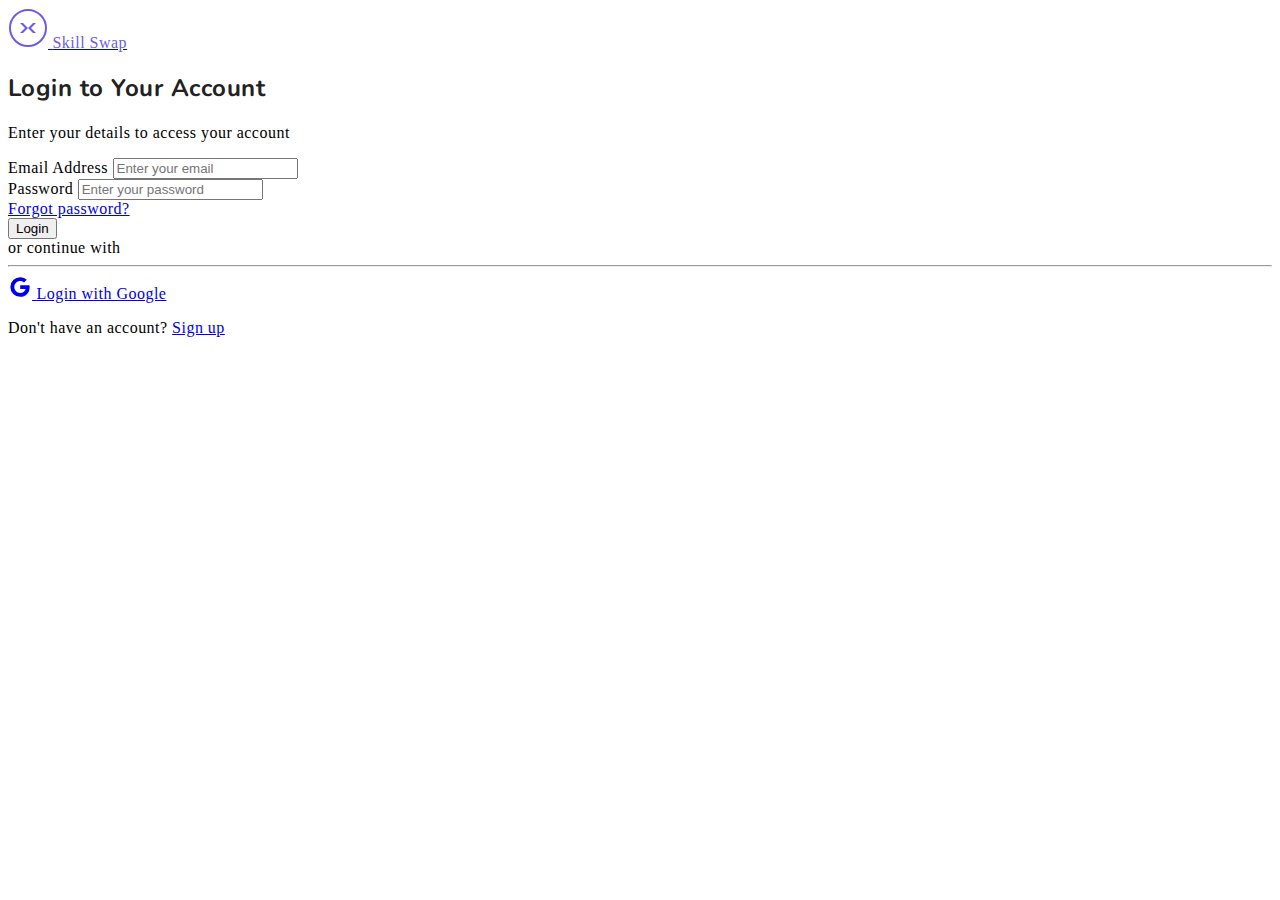
<file: FoodMart-1.0.0/login.html>
<!DOCTYPE html>
<html lang="en">
  <head>
    <title>Login</title>
    <meta charset="utf-8">
    <meta http-equiv="X-UA-Compatible" content="IE=edge">
    <meta name="viewport" content="width=device-width, initial-scale=1.0">
    <meta name="format-detection" content="telephone=no">
    <meta name="apple-mobile-web-app-capable" content="yes">
    <meta name="author" content="">
    <meta name="keywords" content="">
    <meta name="description" content="">

    <link rel="stylesheet" href="https://cdn.jsdelivr.net/npm/swiper@9/swiper-bundle.min.css">
    <link href="https://cdn.jsdelivr.net/npm/bootstrap@5.3.0-alpha3/dist/css/bootstrap.min.css" rel="stylesheet" integrity="sha384-KK94CHFLLe+nY2dmCWGMq91rCGa5gtU4mk92HdvYe+M/SXH301p5ILy+dN9+nJOZ" crossorigin="anonymous">
    <link rel="stylesheet" type="text/css" href="css/vendor.css">
    <link rel="stylesheet" type="text/css" href="style.css">

    <link rel="preconnect" href="https://fonts.googleapis.com">
    <link rel="preconnect" href="https://fonts.gstatic.com" crossorigin>
    <link href="https://fonts.googleapis.com/css2?family=Nunito:wght@400;700&family=Open+Sans:ital,wght@0,400;0,700;1,400;1,700&display=swap" rel="stylesheet">

  </head>
  <body>

    <svg xmlns="http://www.w3.org/2000/svg" style="display: none;">
      <defs>
        <symbol xmlns="http://www.w3.org/2000/svg" id="link" viewBox="0 0 24 24">
          <path fill="currentColor" d="M12 19a1 1 0 1 0-1-1a1 1 0 0 0 1 1Zm5 0a1 1 0 1 0-1-1a1 1 0 0 0 1 1Zm0-4a1 1 0 1 0-1-1a1 1 0 0 0 1 1Zm-5 0a1 1 0 1 0-1-1a1 1 0 0 0 1 1Zm7-12h-1V2a1 1 0 0 0-2 0v1H8V2a1 1 0 0 0-2 0v1H5a3 3 0 0 0-3 3v14a3 3 0 0 0 3 3h14a3 3 0 0 0 3-3V6a3 3 0 0 0-3-3Zm1 17a1 1 0 0 1-1 1H5a1 1 0 0 1-1-1v-9h16Zm0-11H4V6a1 1 0 0 1 1-1h1v1a1 1 0 0 0 2 0V5h8v1a1 1 0 0 0 2 0V5h1a1 1 0 0 1 1 1ZM7 15a1 1 0 1 0-1-1a1 1 0 0 0 1 1Zm0 4a1 1 0 1 0-1-1a1 1 0 0 0 1 1Z"/>
        </symbol>
        <symbol xmlns="http://www.w3.org/2000/svg" id="arrow-right" viewBox="0 0 24 24">
          <path fill="currentColor" d="M17.92 11.62a1 1 0 0 0-.21-.33l-5-5a1 1 0 0 0-1.42 1.42l3.3 3.29H7a1 1 0 0 0 0 2h7.59l-3.3 3.29a1 1 0 0 0 0 1.42a1 1 0 0 0 1.42 0l5-5a1 1 0 0 0 .21-.33a1 1 0 0 0 0-.76Z"/>
        </symbol>
        <symbol xmlns="http://www.w3.org/2000/svg" id="user" viewBox="0 0 24 24">
          <path fill="currentColor" d="M15.71 12.71a6 6 0 1 0-7.42 0a10 10 0 0 0-6.22 8.18a1 1 0 0 0 2 .22a8 8 0 0 1 15.9 0a1 1 0 0 0 1 .89h.11a1 1 0 0 0 .88-1.1a10 10 0 0 0-6.25-8.19ZM12 12a4 4 0 1 1 4-4a4 4 0 0 1-4 4Z"/>
        </symbol>
        <symbol xmlns="http://www.w3.org/2000/svg" id="google" viewBox="0 0 24 24">
          <path fill="currentColor" d="M21.456 10.154c.123.659.19 1.348.19 2.067c0 5.624-3.764 9.623-9.449 9.623A9.841 9.841 0 0 1 2.353 12a9.841 9.841 0 0 1 9.844-9.844c2.658 0 4.879.978 6.583 2.566l-2.775 2.775V7.49c-1.033-.984-2.344-1.489-3.808-1.489c-3.248 0-5.888 2.744-5.888 5.993c0 3.248 2.64 5.998 5.888 5.998c2.947 0 4.953-1.685 5.365-3.999h-5.365v-3.839h9.26Z"/>
        </symbol>
      </defs>
    </svg>


    <header>
      <div class="container-fluid">
        <div class="row py-3 border-bottom">
          
          <div class="col-sm-4 col-lg-3 text-center text-sm-start">
            <div class="main-logo">
              <a href="index.html">
                <svg width="40" height="40" viewBox="0 0 40 40">
                  <circle cx="20" cy="20" r="18" fill="none" stroke="#6c5ce7" stroke-width="2"/>
                  <path fill="#6c5ce7" d="M12 15l5 5-5 5h3l5-5-5-5h-3zm13 0l-5 5 5 5h3l-5-5 5-5h-3z"/>
                </svg>
                <span class="fs-4 fw-bold" style="color: #6c5ce7;">Skill Swap</span>

              </a>
            </div>
          </div>
       
        </div>
      </div>
    </header>
    
    <section class="py-5">
      <div class="container">
        <div class="row justify-content-center">
          <div class="col-md-8 col-lg-6">
            <div class="card shadow border-0 rounded-4">
              <div class="card-body p-5">
                <div class="text-center mb-5">
                  <h2 class="fw-bold">Login to Your Account</h2>
                  <p class="text-muted">Enter your details to access your account</p>
                </div>
                
                <form>
                  <div class="mb-4">
                    <label for="email" class="form-label">Email Address</label>
                    <input type="email" class="form-control form-control-lg" id="email" placeholder="Enter your email">
                  </div>
                  
                  <div class="mb-4">
                    <label for="password" class="form-label">Password</label>
                    <input type="password" class="form-control form-control-lg" id="password" placeholder="Enter your password">
                    <div class="text-end mt-2">
                      <a href="#" class="text-decoration-none">Forgot password?</a>
                    </div>
                  </div>
                  
                  <div class="d-grid mb-4">
                    <button type="submit" class="btn btn-dark btn-lg">Login</button>
                  </div>
                  
                  <div class="text-center mb-4 position-relative">
                    <span class="bg-white px-3 position-relative">or continue with</span>
                    <hr class="position-absolute w-100 top-50 start-0">
                  </div>
                  
                  <div class="d-grid mb-4">
                    <a href="#" class="btn btn-outline-dark btn-lg d-flex align-items-center justify-content-center">
                      <svg width="24" height="24" class="me-2"><use xlink:href="#google"></use></svg>
                      Login with Google
                    </a>
                  </div>
                  
                  <div class="text-center">
                    <p class="mb-0">Don't have an account? <a href="#" class="text-decoration-none">Sign up</a></p>
                  </div>
                </form>
              </div>
            </div>
          </div>
        </div>
      </div>
    </section>

    
    <script src="js/jquery-1.11.0.min.js"></script>
    <script src="https://cdn.jsdelivr.net/npm/swiper@9/swiper-bundle.min.js"></script>
    <script src="https://cdn.jsdelivr.net/npm/bootstrap@5.3.0-alpha3/dist/js/bootstrap.bundle.min.js" integrity="sha384-ENjdO4Dr2bkBIFxQpeoTz1HIcje39Wm4jDKdf19U8gI4ddQ3GYNS7NTKfAdVQSZe" crossorigin="anonymous"></script>
    <script src="js/plugins.js"></script>
    <script src="js/script.js"></script>
  </body>
</html>
</file>
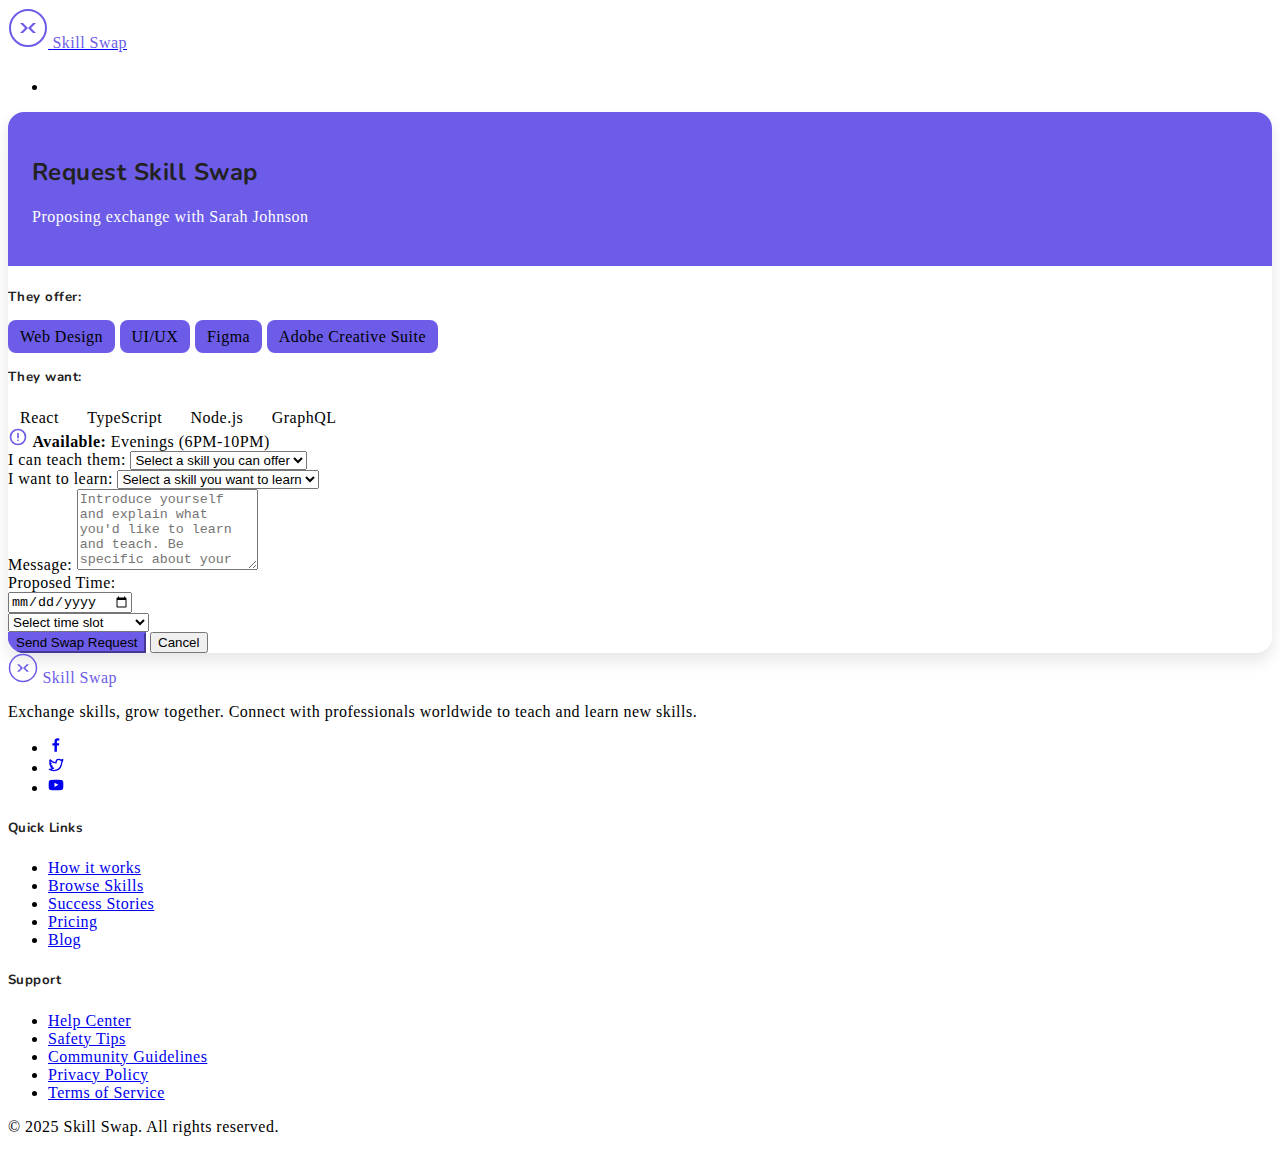
<file: FoodMart-1.0.0/request-swap.html>
<!DOCTYPE html>
<html lang="en">
  <head>
    <title>Skill Swap - Request Skill Exchange</title>
    <meta charset="utf-8">
    <meta http-equiv="X-UA-Compatible" content="IE=edge">
    <meta name="viewport" content="width=device-width, initial-scale=1.0">
    <meta name="format-detection" content="telephone=no">
    <meta name="apple-mobile-web-app-capable" content="yes">
    <meta name="author" content="">
    <meta name="keywords" content="skill swap, exchange skills, learn skills">
    <meta name="description" content="Exchange your skills with others in the Skill Swap community">

    <link rel="stylesheet" href="https://cdn.jsdelivr.net/npm/swiper@9/swiper-bundle.min.css">
    <link href="https://cdn.jsdelivr.net/npm/bootstrap@5.3.0-alpha3/dist/css/bootstrap.min.css" rel="stylesheet" integrity="sha384-KK94CHFLLe+nY2dmCWGMq91rCGa5gtU4mk92HdvYe+M/SXH301p5ILy+dN9+nJOZ" crossorigin="anonymous">
    <link rel="stylesheet" type="text/css" href="css/vendor.css">
    <link rel="stylesheet" type="text/css" href="style.css">

    <link rel="preconnect" href="https://fonts.googleapis.com">
    <link rel="preconnect" href="https://fonts.gstatic.com" crossorigin>
    <link href="https://fonts.googleapis.com/css2?family=Nunito:wght@400;700&family=Open+Sans:ital,wght@0,400;0,700;1,400;1,700&display=swap" rel="stylesheet">

    <style>
      /* Custom Skill Swap colors */
      :root {
        --skillswap-primary: #6c5ce7;
        --skillswap-secondary: #00cec9;
        --skillswap-accent: #fd79a8;
      }
      .btn-primary {
        background-color: var(--skillswap-primary);
        border-color: var(--skillswap-primary);
      }
      .bg-primary {
        background-color: var(--skillswap-primary) !important;
      }
      .text-primary {
        color: var(--skillswap-primary) !important;
      }
      .badge.bg-primary {
        background-color: var(--skillswap-primary) !important;
      }
      .badge.bg-success {
        background-color: var(--skillswap-secondary) !important;
      }
      
      /* Request Swap Card */
      .swap-card {
        border-radius: 1rem;
        box-shadow: 0 0.5rem 1rem rgba(0,0,0,0.1);
        overflow: hidden;
      }
      .swap-header {
        background-color: var(--skillswap-primary);
        color: white;
        padding: 1.5rem;
      }
      .skill-badge {
        padding: 0.5rem 0.75rem;
        border-radius: 0.5rem;
        font-weight: 500;
      }
    </style>
  </head>
  <body>

  

    <header>
      <div class="container-fluid">
        <div class="row py-3 border-bottom">
          
          <div class="col-sm-4 col-lg-3 text-center text-sm-start">
            <div class="main-logo">
              <a href="index.html" class="d-flex align-items-center text-decoration-none">
                <!-- SVG Logo -->
                <svg width="40" height="40" viewBox="0 0 40 40" class="me-2">
                  <circle cx="20" cy="20" r="18" fill="none" stroke="#6c5ce7" stroke-width="2"/>
                  <path fill="#6c5ce7" d="M12 15l5 5-5 5h3l5-5-5-5h-3zm13 0l-5 5 5 5h3l-5-5 5-5h-3z"/>
                </svg>
                <span class="fs-4 fw-bold" style="color: #6c5ce7;">Skill Swap</span>
              </a>
            </div>
          </div>
          
          <div class="col-sm-8 col-lg-4 d-flex justify-content-end gap-5 align-items-center mt-4 mt-sm-0 justify-content-center justify-content-sm-end">
            <ul class="d-flex justify-content-end list-unstyled m-0">
              <li>
                <a href="user-profile.html" class="rounded-circle bg-light p-2 mx-1" title="My Profile">
                  <svg width="24" height="24" viewBox="0 0 24 24">
                    <use xlink:href="#user"></use>
                  </svg>
                </a>
              </li>
            </ul>
          </div>
        </div>
      </div>
    </header>
    
    <section class="py-5">
      <div class="container-fluid">
        <div class="row justify-content-center">
          <div class="col-lg-8">
            <div class="swap-card">
              <div class="swap-header">
                <h2 class="mb-0 text-white">Request Skill Swap</h2>
                <p class="mb-0 text-white-50">Proposing exchange with Sarah Johnson</p>
              </div>
              <div class="card-body p-5">
                
                <div class="row mb-4">
                  <div class="col-md-6 mb-3 mb-md-0">
                    <h5 class="mb-3">They offer:</h5>
                    <div class="d-flex flex-wrap gap-2">
                      <span class="skill-badge bg-primary">Web Design</span>
                      <span class="skill-badge bg-primary">UI/UX</span>
                      <span class="skill-badge bg-primary">Figma</span>
                      <span class="skill-badge bg-primary">Adobe Creative Suite</span>
                    </div>
                  </div>
                  <div class="col-md-6">
                    <h5 class="mb-3">They want:</h5>
                    <div class="d-flex flex-wrap gap-2">
                      <span class="skill-badge bg-success">React</span>
                      <span class="skill-badge bg-success">TypeScript</span>
                      <span class="skill-badge bg-success">Node.js</span>
                      <span class="skill-badge bg-success">GraphQL</span>
                    </div>
                  </div>
                </div>
                
                <div class="alert alert-light mb-4">
                  <svg width="20" height="20" viewBox="0 0 24 24" class="me-2" fill="#6c5ce7">
                    <path d="M12 2a10 10 0 1 0 10 10A10 10 0 0 0 12 2zm0 18a8 8 0 1 1 8-8 8 8 0 0 1-8 8z"/>
                    <path d="M12 7a1 1 0 0 0-1 1v5a1 1 0 0 0 2 0V8a1 1 0 0 0-1-1zm0 8a1 1 0 1 0 1 1 1 1 0 0 0-1-1z"/>
                  </svg>
                  <strong>Available:</strong> Evenings (6PM-10PM)
                </div>
                
                <form>
                  <div class="mb-4">
                    <label for="teachSkill" class="form-label fw-bold">I can teach them:</label>
                    <select class="form-select form-select-lg" id="teachSkill" required>
                      <option value="">Select a skill you can offer</option>
                      <option>React</option>
                      <option>TypeScript</option>
                      <option>Node.js</option>
                      <option>GraphQL</option>
                      <option>JavaScript</option>
                      <option>Python</option>
                      <option>Django</option>
                    </select>
                  </div>
                  
                  <div class="mb-4">
                    <label for="learnSkill" class="form-label fw-bold">I want to learn:</label>
                    <select class="form-select form-select-lg" id="learnSkill" required>
                      <option value="">Select a skill you want to learn</option>
                      <option>Web Design</option>
                      <option>UI/UX</option>
                      <option>Figma</option>
                      <option>Adobe Creative Suite</option>
                      <option>Photoshop</option>
                      <option>Illustrator</option>
                    </select>
                  </div>
                  
                  <div class="mb-4">
                    <label for="message" class="form-label fw-bold">Message:</label>
                    <textarea class="form-control" id="message" rows="5" placeholder="Introduce yourself and explain what you'd like to learn and teach. Be specific about your availability and expectations." required></textarea>
                  </div>
                  
                  <div class="mb-4">
                    <label class="form-label fw-bold">Proposed Time:</label>
                    <div class="row g-3">
                      <div class="col-md-6">
                        <input type="date" class="form-control form-control-lg" required>
                      </div>
                      <div class="col-md-6">
                        <select class="form-select form-select-lg" required>
                          <option value="">Select time slot</option>
                          <option>6:00 PM - 7:00 PM</option>
                          <option>7:00 PM - 8:00 PM</option>
                          <option>8:00 PM - 9:00 PM</option>
                          <option>9:00 PM - 10:00 PM</option>
                        </select>
                      </div>
                    </div>
                  </div>
                  
                  <div class="d-grid gap-3">
                    <button type="submit" class="btn btn-primary btn-lg py-3">Send Swap Request</button>
                    <button type="button" class="btn btn-outline-secondary btn-lg py-3">Cancel</button>
                  </div>
                </form>
              </div>
            </div>
          </div>
        </div>
      </div>
    </section>

    <footer class="py-5 bg-light">
      <div class="container-fluid">
        <div class="row">
          <div class="col-lg-4 col-md-6 col-sm-6">
            <div class="footer-menu">
              <div class="d-flex align-items-center mb-3">
                <svg width="30" height="30" viewBox="0 0 40 40" class="me-2">
                  <circle cx="20" cy="20" r="18" fill="none" stroke="#6c5ce7" stroke-width="2"/>
                  <path fill="#6c5ce7" d="M12 15l5 5-5 5h3l5-5-5-5h-3zm13 0l-5 5 5 5h3l-5-5 5-5h-3z"/>
                </svg>
                <span class="fs-4 fw-bold" style="color: #6c5ce7;">Skill Swap</span>
              </div>
              <p class="text-muted">Exchange skills, grow together. Connect with professionals worldwide to teach and learn new skills.</p>
              <div class="social-links mt-4">
                <ul class="d-flex list-unstyled gap-2">
                  <li>
                    <a href="#" class="btn btn-outline-secondary">
                      <svg xmlns="http://www.w3.org/2000/svg" width="16" height="16" viewBox="0 0 24 24"><path fill="currentColor" d="M15.12 5.32H17V2.14A26.11 26.11 0 0 0 14.26 2c-2.72 0-4.58 1.66-4.58 4.7v2.62H6.61v3.56h3.07V22h3.68v-9.12h3.06l.46-3.56h-3.52V7.05c0-1.05.28-1.73 1.76-1.73Z"/></svg>
                    </a>
                  </li>
                  <li>
                    <a href="#" class="btn btn-outline-secondary">
                      <svg xmlns="http://www.w3.org/2000/svg" width="16" height="16" viewBox="0 0 24 24"><path fill="currentColor" d="M22.991 3.95a1 1 0 0 0-1.51-.86a7.48 7.48 0 0 1-1.874.794a5.152 5.152 0 0 0-3.374-1.242a5.232 5.232 0 0 0-5.223 5.063a11.032 11.032 0 0 1-6.814-3.924a1.012 1.012 0 0 0-.857-.365a.999.999 0 0 0-.785.5a5.276 5.276 0 0 0-.242 4.769l-.002.001a1.041 1.041 0 0 0-.496.89a3.042 3.042 0 0 0 .027.439a5.185 5.185 0 0 0 1.568 3.312a.998.998 0 0 0-.066.77a5.204 5.204 0 0 0 2.362 2.922a7.465 7.465 0 0 1-3.59.448A1 1 0 0 0 1.45 19.3a12.942 12.942 0 0 0 7.01 2.061a12.788 12.788 0 0 0 12.465-9.363a12.822 12.822 0 0 0 .535-3.646l-.001-.2a5.77 5.77 0 0 0 1.532-4.202Zm-3.306 3.212a.995.995 0 0 0-.234.702c.01.165.009.331.009.488a10.824 10.824 0 0 1-.454 3.08a10.685 10.685 0 0 1-10.546 7.93a10.938 10.938 0 0 1-2.55-.301a9.48 9.48 0 0 0 2.942-1.564a1 1 0 0 0-.602-1.786a3.208 3.208 0 0 1-2.214-.935q.224-.042.445-.105a1 1 0 0 0-.08-1.943a3.198 3.198 0 0 1-2.25-1.726a5.3 5.3 0 0 0 .545.046a1.02 1.02 0 0 0 .984-.696a1 1 0 0 0-.4-1.137a3.196 3.196 0 0 1-1.425-2.673c0-.066.002-.133.006-.198a13.014 13.014 0 0 0 8.21 3.48a1.02 1.02 0 0 0 .817-.36a1 1 0 0 0 .206-.867a3.157 3.157 0 0 1-.087-.729a3.23 3.23 0 0 1 3.226-3.226a3.184 3.184 0 0 1 2.345 1.02a.993.993 0 0 0 .921.298a9.27 9.27 0 0 0 1.212-.322a6.681 6.681 0 0 1-1.026 1.524Z"/></svg>
                    </a>
                  </li>
                  <li>
                    <a href="#" class="btn btn-outline-secondary">
                      <svg xmlns="http://www.w3.org/2000/svg" width="16" height="16" viewBox="0 0 24 24"><path fill="currentColor" d="M23 9.71a8.5 8.5 0 0 0-.91-4.13a2.92 2.92 0 0 0-1.72-1A78.36 78.36 0 0 0 12 4.27a78.45 78.45 0 0 0-8.34.3a2.87 2.87 0 0 0-1.46.74c-.9.83-1 2.25-1.1 3.45a48.29 48.29 0 0 0 0 6.48a9.55 9.55 0 0 0 .3 2a3.14 3.14 0 0 0 .71 1.36a2.86 2.86 0 0 0 1.49.78a45.18 45.18 0 0 0 6.5.33c3.5.05 6.57 0 10.2-.28a2.88 2.88 0 0 0 1.53-.78a2.49 2.49 0 0 0 .61-1a10.58 10.58 0 0 0 .52-3.4c.04-.56.04-3.94.04-4.54ZM9.74 14.85V8.66l5.92 3.11c-1.66.92-3.85 1.96-5.92 3.08Z"/></svg>
                    </a>
                  </li>
                </ul>
              </div>
            </div>
          </div>

          <div class="col-md-4 col-sm-6">
            <div class="footer-menu">
              <h5 class="widget-title">Quick Links</h5>
              <ul class="menu-list list-unstyled">
                <li class="menu-item">
                  <a href="#" class="nav-link">How it works</a>
                </li>
                <li class="menu-item">
                  <a href="#" class="nav-link">Browse Skills</a>
                </li>
                <li class="menu-item">
                  <a href="#" class="nav-link">Success Stories</a>
                </li>
                <li class="menu-item">
                  <a href="#" class="nav-link">Pricing</a>
                </li>
                <li class="menu-item">
                  <a href="#" class="nav-link">Blog</a>
                </li>
              </ul>
            </div>
          </div>
          <div class="col-md-4 col-sm-6">
            <div class="footer-menu">
              <h5 class="widget-title">Support</h5>
              <ul class="menu-list list-unstyled">
                <li class="menu-item">
                  <a href="#" class="nav-link">Help Center</a>
                </li>
                <li class="menu-item">
                  <a href="#" class="nav-link">Safety Tips</a>
                </li>
                <li class="menu-item">
                  <a href="#" class="nav-link">Community Guidelines</a>
                </li>
                <li class="menu-item">
                  <a href="#" class="nav-link">Privacy Policy</a>
                </li>
                <li class="menu-item">
                  <a href="#" class="nav-link">Terms of Service</a>
                </li>
              </ul>
            </div>
          </div>
        </div>
      </div>
    </footer>
    
    <div id="footer-bottom">
      <div class="container-fluid">
        <div class="row">
          <div class="col-md-12 text-center">
            <p class="mb-0">© 2025 Skill Swap. All rights reserved.</p>
          </div>
        </div>
      </div>
    </div>

    <script src="js/jquery-1.11.0.min.js"></script>
    <script src="https://cdn.jsdelivr.net/npm/bootstrap@5.3.0-alpha3/dist/js/bootstrap.bundle.min.js" integrity="sha384-ENjdO4Dr2bkBIFxQpeoTz1HIcje39Wm4jDKdf19U8gI4ddQ3GYNS7NTKfAdVQSZe" crossorigin="anonymous"></script>
    <script src="js/plugins.js"></script>
    <script src="js/script.js"></script>
  </body>
</html>
</file>
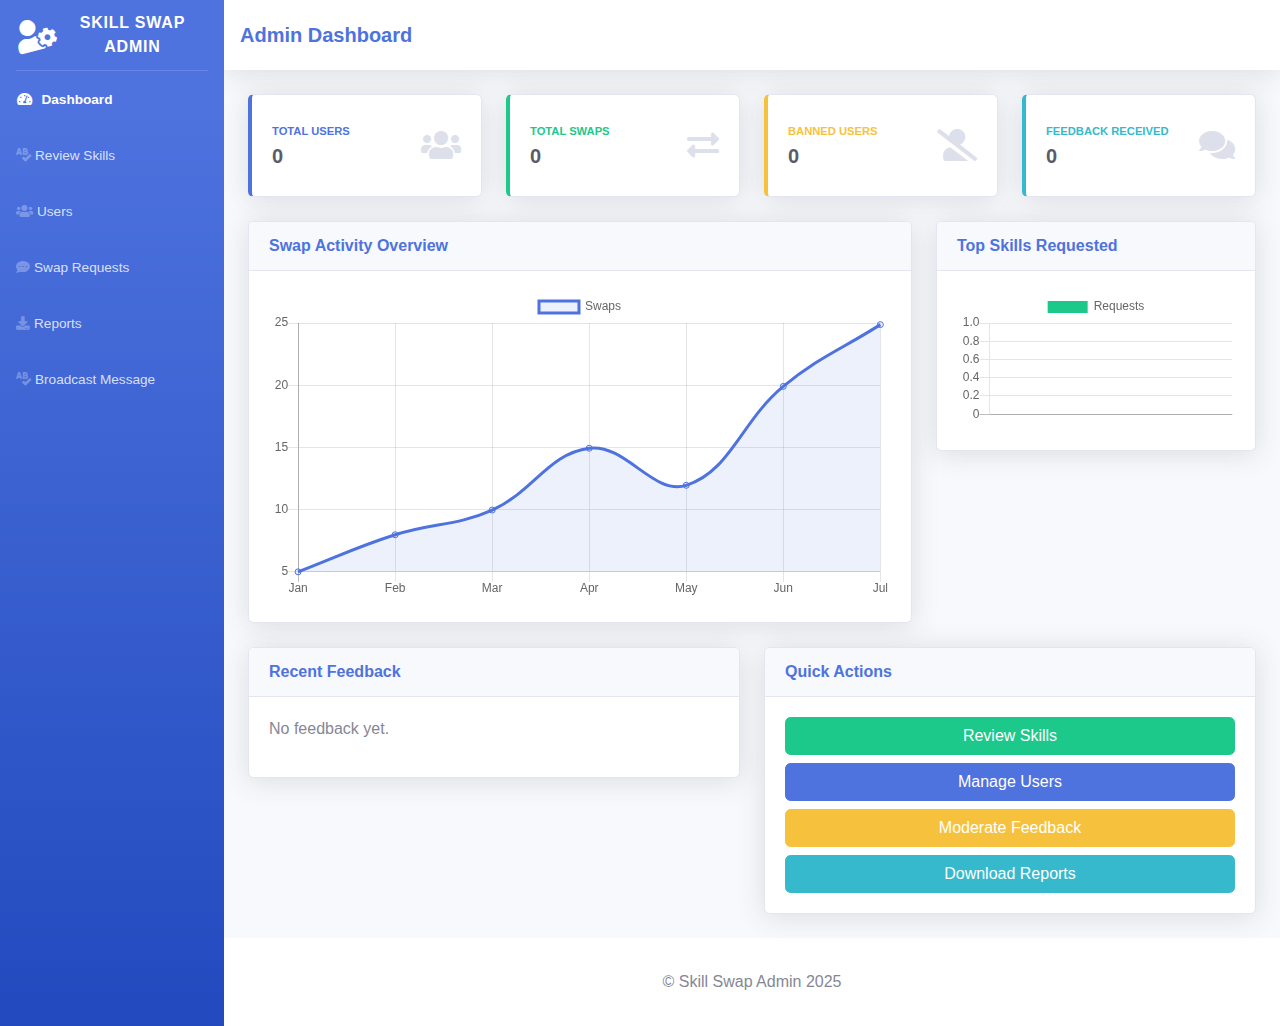
<file: startbootstrap-sb-admin-2-gh-pages/startbootstrap-sb-admin-2-gh-pages/admin-dashboard.html>
<!DOCTYPE html>
<html lang="en">
<head>
    <meta charset="utf-8" />
    <title>Admin Dashboard - Skill Swap</title>
    <meta name="viewport" content="width=device-width, initial-scale=1">

    <!-- SB Admin 2 CSS -->
    <link href="vendor/fontawesome-free/css/all.min.css" rel="stylesheet" />
    <link href="css/sb-admin-2.min.css" rel="stylesheet" />
</head>

<body id="page-top">
<div id="wrapper">

    <!-- Sidebar -->
    <ul class="navbar-nav bg-gradient-primary sidebar sidebar-dark accordion" id="accordionSidebar">
        <a class="sidebar-brand d-flex align-items-center justify-content-center" href="#">
            <div class="sidebar-brand-icon rotate-n-15"><i class="fas fa-user-cog"></i></div>
            <div class="sidebar-brand-text mx-3">Skill Swap Admin</div>
        </a>
        <hr class="sidebar-divider my-0" />

        <li class="nav-item active">
            <a class="nav-link" href="admin-dashboard.html">
                <i class="fas fa-fw fa-tachometer-alt"></i>
                <span>Dashboard</span>
            </a>
        </li>

        <li class="nav-item">
            <a class="nav-link" href="review-skills.html"><i class="fas fa-spell-check"></i><span>Review Skills</span></a>
        </li>

        <li class="nav-item">
            <a class="nav-link" href="users.html"><i class="fas fa-users"></i><span>Users</span></a>
        </li>

        <li class="nav-item">
            <a class="nav-link" href="swap-requests.html"><i class="fas fa-comment-dots"></i><span>Swap Requests</span></a>
        </li>

        <li class="nav-item">
            <a class="nav-link" href="reports.html"><i class="fas fa-download"></i><span>Reports</span></a>
        </li>
        <li class="nav-item">
            <a class="nav-link" href="admin-message.html"><i class="fas fa-spell-check"></i><span>Broadcast Message</span></a>
        </li>
    </ul>
    <!-- End Sidebar -->

    <!-- Content Wrapper -->
    <div id="content-wrapper" class="d-flex flex-column">
        <div id="content">

            <!-- Topbar -->
            <nav class="navbar navbar-expand navbar-light bg-white topbar mb-4 static-top shadow">
                <h5 class="m-0 font-weight-bold text-primary">Admin Dashboard</h5>
            </nav>

            <!-- Begin Page Content -->
            <div class="container-fluid">

                <!-- Metric Cards -->
                <div class="row">
                    <div class="col-md-3 mb-4">
                        <div class="card border-left-primary shadow h-100 py-2">
                            <div class="card-body d-flex justify-content-between align-items-center">
                                <div>
                                    <div class="text-xs font-weight-bold text-primary text-uppercase mb-1">Total Users</div>
                                    <div class="h5 mb-0 font-weight-bold text-gray-800" id="totalUsers">0</div>
                                </div>
                                <i class="fas fa-users fa-2x text-gray-300"></i>
                            </div>
                        </div>
                    </div>

                    <div class="col-md-3 mb-4">
                        <div class="card border-left-success shadow h-100 py-2">
                            <div class="card-body d-flex justify-content-between align-items-center">
                                <div>
                                    <div class="text-xs font-weight-bold text-success text-uppercase mb-1">Total Swaps</div>
                                    <div class="h5 mb-0 font-weight-bold text-gray-800" id="totalSwaps">0</div>
                                </div>
                                <i class="fas fa-exchange-alt fa-2x text-gray-300"></i>
                            </div>
                        </div>
                    </div>

                    <div class="col-md-3 mb-4">
                        <div class="card border-left-warning shadow h-100 py-2">
                            <div class="card-body d-flex justify-content-between align-items-center">
                                <div>
                                    <div class="text-xs font-weight-bold text-warning text-uppercase mb-1">Banned Users</div>
                                    <div class="h5 mb-0 font-weight-bold text-gray-800" id="bannedUsers">0</div>
                                </div>
                                <i class="fas fa-user-slash fa-2x text-gray-300"></i>
                            </div>
                        </div>
                    </div>

                    <div class="col-md-3 mb-4">
                        <div class="card border-left-info shadow h-100 py-2">
                            <div class="card-body d-flex justify-content-between align-items-center">
                                <div>
                                    <div class="text-xs font-weight-bold text-info text-uppercase mb-1">Feedback Received</div>
                                    <div class="h5 mb-0 font-weight-bold text-gray-800" id="feedbackCount">0</div>
                                </div>
                                <i class="fas fa-comments fa-2x text-gray-300"></i>
                            </div>
                        </div>
                    </div>
                </div>

                <!-- Charts Row -->
                <div class="row">
                    <div class="col-xl-8 col-lg-7 mb-4">
                        <div class="card shadow">
                            <div class="card-header font-weight-bold text-primary">Swap Activity Overview</div>
                            <div class="card-body">
                                <canvas id="swapChart"></canvas>
                            </div>
                        </div>
                    </div>

                    <div class="col-xl-4 col-lg-5 mb-4">
                        <div class="card shadow">
                            <div class="card-header font-weight-bold text-primary">Top Skills Requested</div>
                            <div class="card-body">
                                <canvas id="skillsChart"></canvas>
                            </div>
                        </div>
                    </div>
                </div>

                <!-- Quick Section -->
                <div class="row">
                    <div class="col-lg-6 mb-4">
                        <div class="card shadow">
                            <div class="card-header font-weight-bold text-primary">Recent Feedback</div>
                            <div class="card-body" id="feedbackList">Loading...</div>
                        </div>
                    </div>

                    <div class="col-lg-6 mb-4">
                        <div class="card shadow">
                            <div class="card-header font-weight-bold text-primary">Quick Actions</div>
                            <div class="card-body">
                                <button class="btn btn-success btn-block mb-2" onclick="location.href='review-skills.html'">Review Skills</button>
                                <button class="btn btn-primary btn-block mb-2" onclick="location.href='users.html'">Manage Users</button>
                                <button class="btn btn-warning btn-block mb-2" onclick="location.href='feedback.html'">Moderate Feedback</button>
                                <button class="btn btn-info btn-block" onclick="location.href='reports.html'">Download Reports</button>
                            </div>
                        </div>
                    </div>
                </div>

            </div>
            <!-- /.container-fluid -->

        </div>
        <!-- End of Content -->

        <footer class="sticky-footer bg-white">
            <div class="container text-center">
                <span>© Skill Swap Admin 2025</span>
            </div>
        </footer>
    </div>
</div>

<!-- JS Includes -->
<script src="vendor/jquery/jquery.min.js"></script>
<script src="vendor/bootstrap/js/bootstrap.bundle.min.js"></script>
<script src="vendor/chart.js/Chart.min.js"></script>
<script src="js/sb-admin-2.min.js"></script>

<!-- Custom Dashboard Logic -->
<script>
    const users = JSON.parse(localStorage.getItem("users")) || [];
    const feedback = JSON.parse(localStorage.getItem("feedback")) || [];
    const swaps = JSON.parse(localStorage.getItem("swaps")) || [];

    document.getElementById("totalUsers").innerText = users.length;
    document.getElementById("feedbackCount").innerText = feedback.length;
    document.getElementById("totalSwaps").innerText = swaps.length;
    document.getElementById("bannedUsers").innerText = users.filter(u => u.accountStatus === "Banned").length;

    // Swap Chart (fake monthly data)
    const ctx1 = document.getElementById("swapChart").getContext("2d");
    new Chart(ctx1, {
        type: "line",
        data: {
            labels: ["Jan", "Feb", "Mar", "Apr", "May", "Jun", "Jul"],
            datasets: [{
                label: "Swaps",
                data: [5, 8, 10, 15, 12, 20, 25],
                borderColor: "#4e73df",
                backgroundColor: "rgba(78, 115, 223, 0.1)"
            }]
        }
    });

    // Skills Chart (top 5)
    const skillCounts = {};
    users.forEach(u => (u.skillsWanted || []).forEach(skill => {
        skillCounts[skill] = (skillCounts[skill] || 0) + 1;
    }));
    const topSkills = Object.entries(skillCounts).sort((a, b) => b[1] - a[1]).slice(0, 5);

    const ctx2 = document.getElementById("skillsChart").getContext("2d");
    new Chart(ctx2, {
        type: "bar",
        data: {
            labels: topSkills.map(x => x[0]),
            datasets: [{
                label: "Requests",
                data: topSkills.map(x => x[1]),
                backgroundColor: "#1cc88a"
            }]
        }
    });

    // Load recent feedback
    const feedbackList = document.getElementById("feedbackList");
    if (feedback.length === 0) {
        feedbackList.innerHTML = "<p>No feedback yet.</p>";
    } else {
        feedbackList.innerHTML = feedback.slice(-5).reverse().map(f =>
            `<div class="mb-2"><strong>${f.user}:</strong> ${f.message}</div>`
        ).join("");
    }
</script>

</body>
</html>
</file>
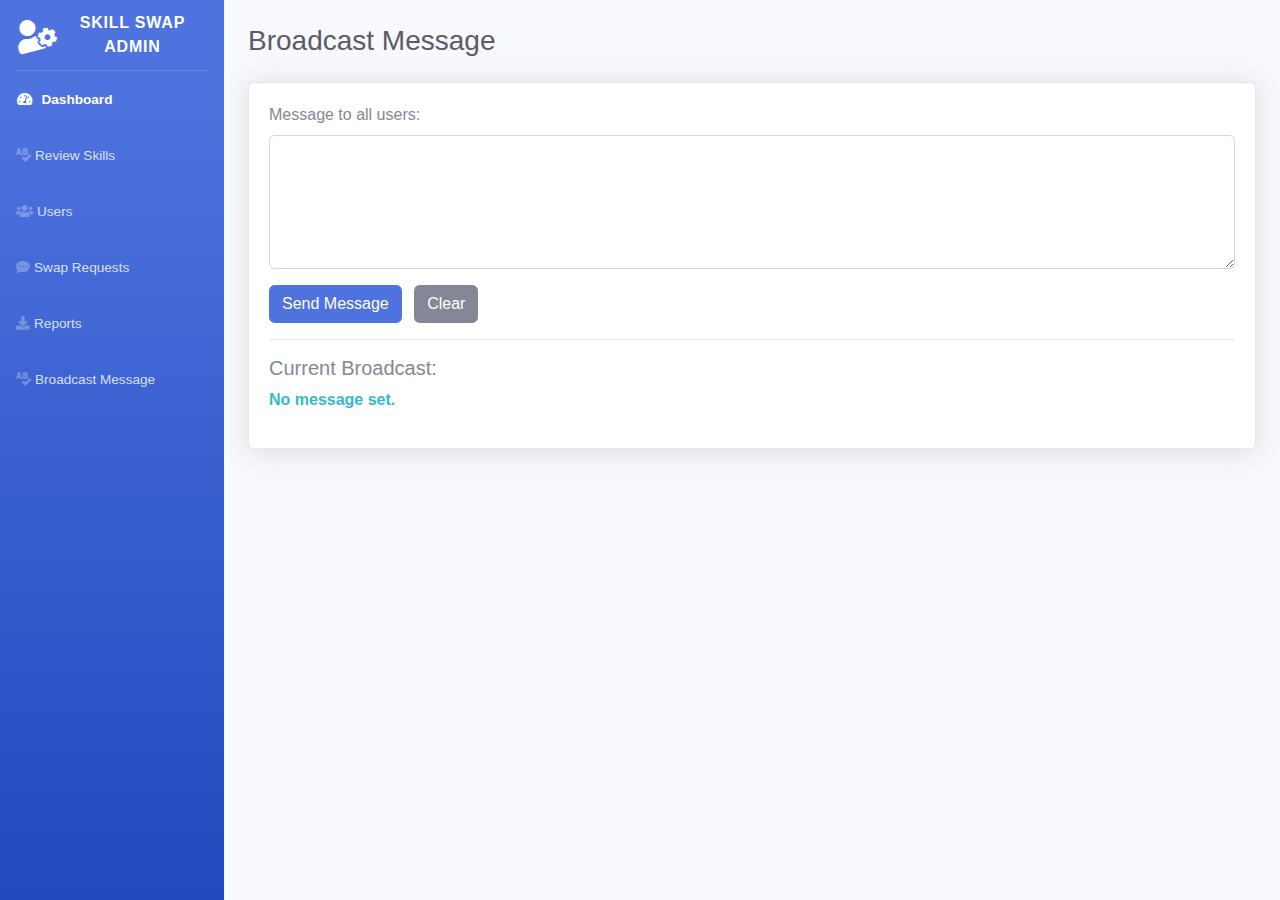
<file: startbootstrap-sb-admin-2-gh-pages/startbootstrap-sb-admin-2-gh-pages/admin-message.html>
<!DOCTYPE html>
<html lang="en">
<head>
    <meta charset="UTF-8">
    <title>Admin - Broadcast Message</title>
    <link href="vendor/fontawesome-free/css/all.min.css" rel="stylesheet">
    <link href="css/sb-admin-2.min.css" rel="stylesheet">
</head>
<body id="page-top">

<div id="wrapper">
   <!-- Sidebar -->
  <ul class="navbar-nav bg-gradient-primary sidebar sidebar-dark accordion" id="accordionSidebar">
    <a class="sidebar-brand d-flex align-items-center justify-content-center" href="#">
        <div class="sidebar-brand-icon rotate-n-15"><i class="fas fa-user-cog"></i></div>
        <div class="sidebar-brand-text mx-3">Skill Swap Admin</div>
    </a>
    <hr class="sidebar-divider my-0" />

    <li class="nav-item active">
        <a class="nav-link" href="admin-dashboard.html">
            <i class="fas fa-fw fa-tachometer-alt"></i>
            <span>Dashboard</span>
        </a>
    </li>

    <li class="nav-item">
        <a class="nav-link" href="review-skills.html"><i class="fas fa-spell-check"></i><span>Review Skills</span></a>
    </li>

    <li class="nav-item">
        <a class="nav-link" href="users.html"><i class="fas fa-users"></i><span>Users</span></a>
    </li>

    <li class="nav-item">
        <a class="nav-link" href="swap-requests.html"><i class="fas fa-comment-dots"></i><span>Swap Requests</span></a>
    </li>

    <li class="nav-item">
        <a class="nav-link" href="reports.html"><i class="fas fa-download"></i><span>Reports</span></a>
    </li>
    <li class="nav-item">
        <a class="nav-link" href="admin-message.html"><i class="fas fa-spell-check"></i><span>Broadcast Message</span></a>
    </li>
</ul>
<!-- End Sidebar -->

    <!-- Main Content -->
    <div id="content-wrapper" class="d-flex flex-column">
        <div id="content" class="p-4">
            <h1 class="h3 mb-4 text-gray-800">Broadcast Message</h1>

            <div class="card shadow mb-4">
                <div class="card-body">
                    <form id="broadcastForm">
                        <div class="form-group">
                            <label for="broadcastText">Message to all users:</label>
                            <textarea id="broadcastText" class="form-control" rows="5" required></textarea>
                        </div>
                        <button class="btn btn-primary">Send Message</button>
                        <button class="btn btn-secondary ml-2" type="button" onclick="clearBroadcast()">Clear</button>
                    </form>
                    <hr>
                    <h5 class="mt-3">Current Broadcast:</h5>
                    <p id="currentMsg" class="text-info font-weight-bold"></p>
                </div>
            </div>
        </div>
    </div>
</div>

<!-- Scripts -->
<script src="vendor/jquery/jquery.min.js"></script>
<script src="vendor/bootstrap/js/bootstrap.bundle.min.js"></script>
<script>
    const broadcastInput = document.getElementById("broadcastText");
    const currentMsg = document.getElementById("currentMsg");

    function loadMessage() {
        const msg = localStorage.getItem("broadcastMessage") || "No message set.";
        currentMsg.textContent = msg;
    }

    document.getElementById("broadcastForm").addEventListener("submit", function (e) {
        e.preventDefault();
        const msg = broadcastInput.value.trim();
        if (msg.length > 0) {
            localStorage.setItem("broadcastMessage", msg);
            alert("Message sent to all users!");
            broadcastInput.value = "";
            loadMessage();
        }
    });

    function clearBroadcast() {
        if (confirm("Clear the current broadcast message?")) {
            localStorage.removeItem("broadcastMessage");
            loadMessage();
        }
    }

    loadMessage();
</script>
</body>
</html>
</file>
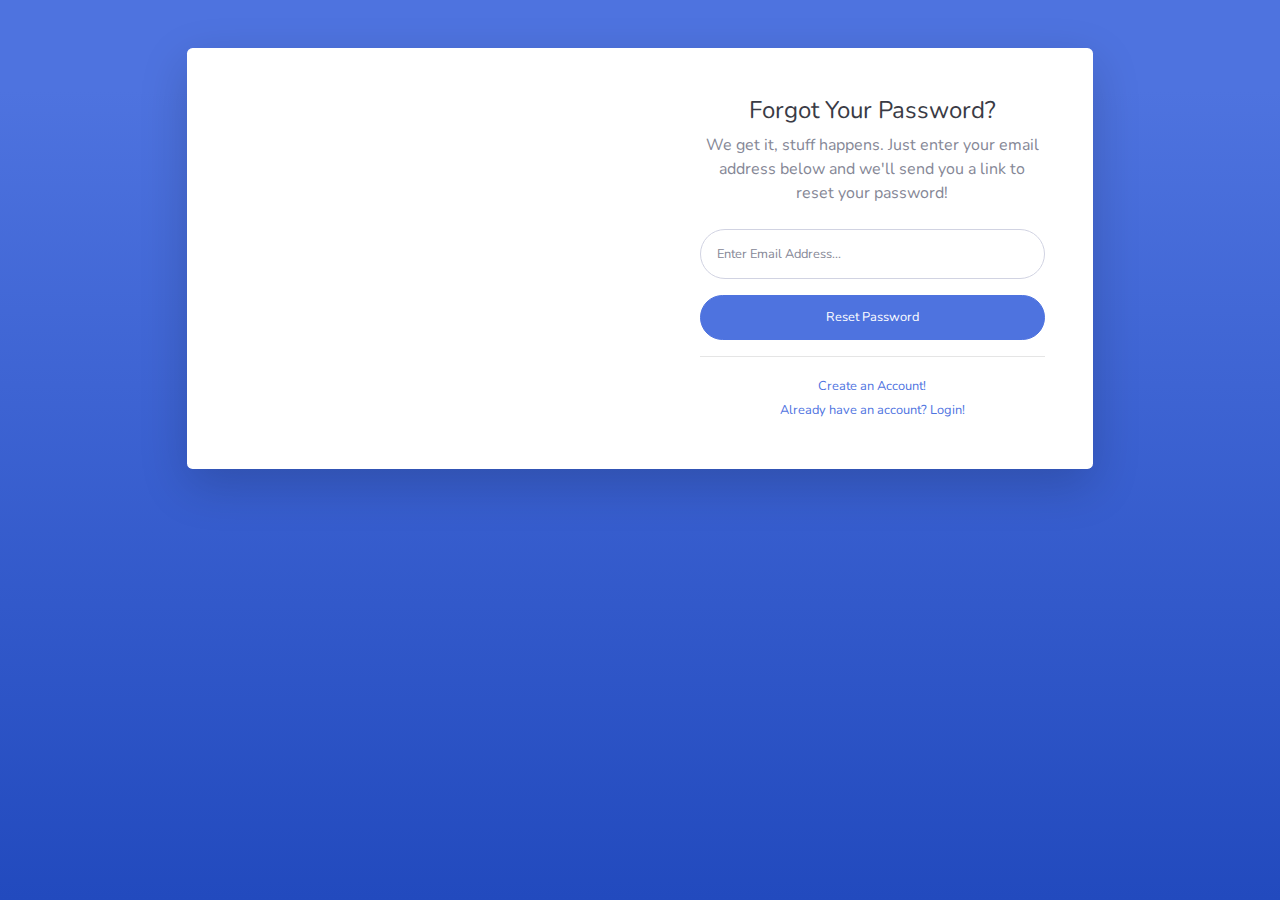
<file: startbootstrap-sb-admin-2-gh-pages/startbootstrap-sb-admin-2-gh-pages/forgot-password.html>
<!DOCTYPE html>
<html lang="en">

<head>

    <meta charset="utf-8">
    <meta http-equiv="X-UA-Compatible" content="IE=edge">
    <meta name="viewport" content="width=device-width, initial-scale=1, shrink-to-fit=no">
    <meta name="description" content="">
    <meta name="author" content="">

    <title>SB Admin 2 - Forgot Password</title>

    <!-- Custom fonts for this template-->
    <link href="vendor/fontawesome-free/css/all.min.css" rel="stylesheet" type="text/css">
    <link
        href="https://fonts.googleapis.com/css?family=Nunito:200,200i,300,300i,400,400i,600,600i,700,700i,800,800i,900,900i"
        rel="stylesheet">

    <!-- Custom styles for this template-->
    <link href="css/sb-admin-2.min.css" rel="stylesheet">

</head>

<body class="bg-gradient-primary">

    <div class="container">

        <!-- Outer Row -->
        <div class="row justify-content-center">

            <div class="col-xl-10 col-lg-12 col-md-9">

                <div class="card o-hidden border-0 shadow-lg my-5">
                    <div class="card-body p-0">
                        <!-- Nested Row within Card Body -->
                        <div class="row">
                            <div class="col-lg-6 d-none d-lg-block bg-password-image"></div>
                            <div class="col-lg-6">
                                <div class="p-5">
                                    <div class="text-center">
                                        <h1 class="h4 text-gray-900 mb-2">Forgot Your Password?</h1>
                                        <p class="mb-4">We get it, stuff happens. Just enter your email address below
                                            and we'll send you a link to reset your password!</p>
                                    </div>
                                    <form class="user">
                                        <div class="form-group">
                                            <input type="email" class="form-control form-control-user"
                                                id="exampleInputEmail" aria-describedby="emailHelp"
                                                placeholder="Enter Email Address...">
                                        </div>
                                        <a href="login.html" class="btn btn-primary btn-user btn-block">
                                            Reset Password
                                        </a>
                                    </form>
                                    <hr>
                                    <div class="text-center">
                                        <a class="small" href="register.html">Create an Account!</a>
                                    </div>
                                    <div class="text-center">
                                        <a class="small" href="login.html">Already have an account? Login!</a>
                                    </div>
                                </div>
                            </div>
                        </div>
                    </div>
                </div>

            </div>

        </div>

    </div>

    <!-- Bootstrap core JavaScript-->
    <script src="vendor/jquery/jquery.min.js"></script>
    <script src="vendor/bootstrap/js/bootstrap.bundle.min.js"></script>

    <!-- Core plugin JavaScript-->
    <script src="vendor/jquery-easing/jquery.easing.min.js"></script>

    <!-- Custom scripts for all pages-->
    <script src="js/sb-admin-2.min.js"></script>

</body>

</html>
</file>
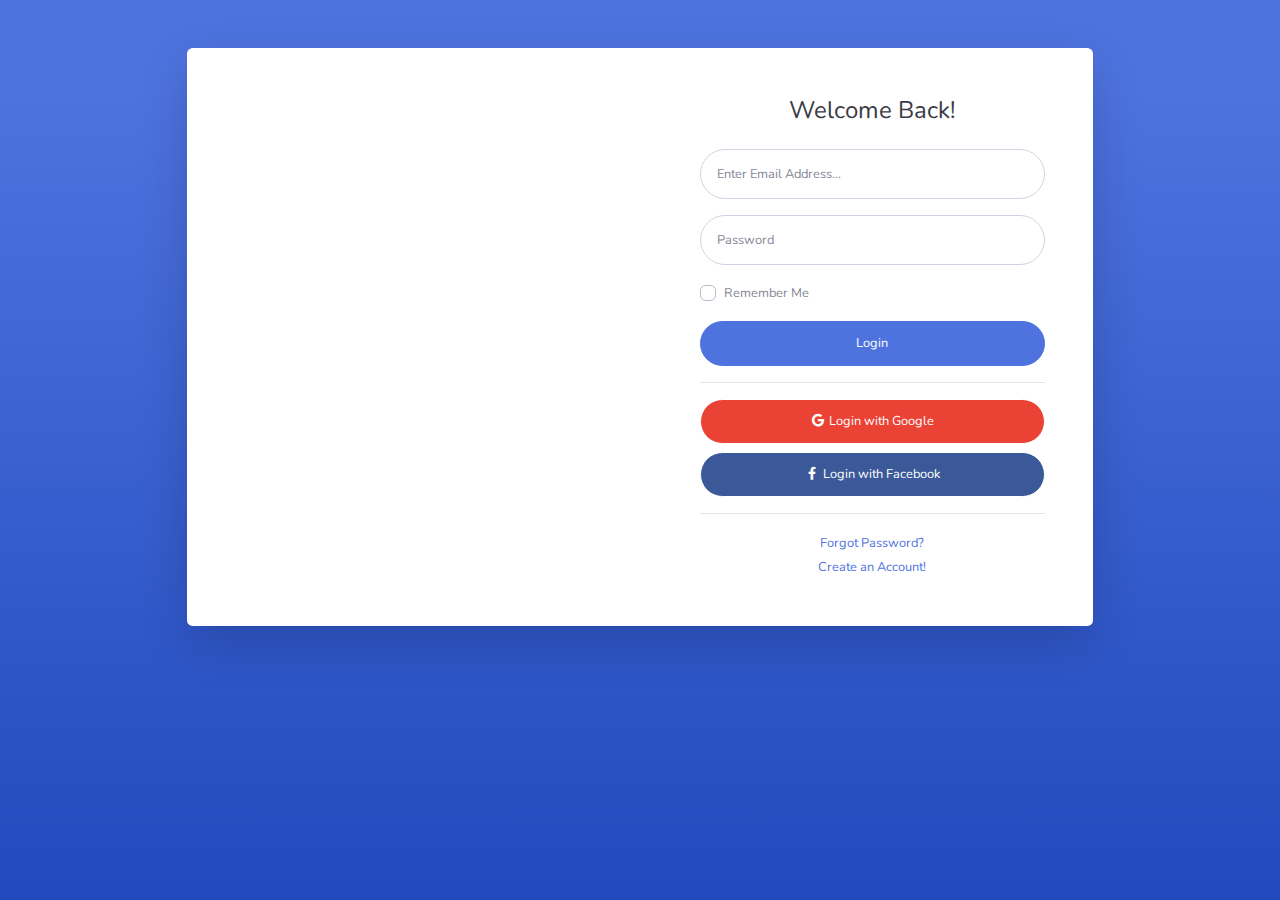
<file: startbootstrap-sb-admin-2-gh-pages/startbootstrap-sb-admin-2-gh-pages/login.html>
<!DOCTYPE html>
<html lang="en">

<head>

    <meta charset="utf-8">
    <meta http-equiv="X-UA-Compatible" content="IE=edge">
    <meta name="viewport" content="width=device-width, initial-scale=1, shrink-to-fit=no">
    <meta name="description" content="">
    <meta name="author" content="">

    <title>SB Admin 2 - Login</title>

    <!-- Custom fonts for this template-->
    <link href="vendor/fontawesome-free/css/all.min.css" rel="stylesheet" type="text/css">
    <link
        href="https://fonts.googleapis.com/css?family=Nunito:200,200i,300,300i,400,400i,600,600i,700,700i,800,800i,900,900i"
        rel="stylesheet">

    <!-- Custom styles for this template-->
    <link href="css/sb-admin-2.min.css" rel="stylesheet">

</head>

<body class="bg-gradient-primary">

    <div class="container">

        <!-- Outer Row -->
        <div class="row justify-content-center">

            <div class="col-xl-10 col-lg-12 col-md-9">

                <div class="card o-hidden border-0 shadow-lg my-5">
                    <div class="card-body p-0">
                        <!-- Nested Row within Card Body -->
                        <div class="row">
                            <div class="col-lg-6 d-none d-lg-block bg-login-image"></div>
                            <div class="col-lg-6">
                                <div class="p-5">
                                    <div class="text-center">
                                        <h1 class="h4 text-gray-900 mb-4">Welcome Back!</h1>
                                    </div>
                                    <form class="user">
                                        <div class="form-group">
                                            <input type="email" class="form-control form-control-user"
                                                id="exampleInputEmail" aria-describedby="emailHelp"
                                                placeholder="Enter Email Address...">
                                        </div>
                                        <div class="form-group">
                                            <input type="password" class="form-control form-control-user"
                                                id="exampleInputPassword" placeholder="Password">
                                        </div>
                                        <div class="form-group">
                                            <div class="custom-control custom-checkbox small">
                                                <input type="checkbox" class="custom-control-input" id="customCheck">
                                                <label class="custom-control-label" for="customCheck">Remember
                                                    Me</label>
                                            </div>
                                        </div>
                                        <a href="index.html" class="btn btn-primary btn-user btn-block">
                                            Login
                                        </a>
                                        <hr>
                                        <a href="index.html" class="btn btn-google btn-user btn-block">
                                            <i class="fab fa-google fa-fw"></i> Login with Google
                                        </a>
                                        <a href="index.html" class="btn btn-facebook btn-user btn-block">
                                            <i class="fab fa-facebook-f fa-fw"></i> Login with Facebook
                                        </a>
                                    </form>
                                    <hr>
                                    <div class="text-center">
                                        <a class="small" href="forgot-password.html">Forgot Password?</a>
                                    </div>
                                    <div class="text-center">
                                        <a class="small" href="register.html">Create an Account!</a>
                                    </div>
                                </div>
                            </div>
                        </div>
                    </div>
                </div>

            </div>

        </div>

    </div>

    <!-- Bootstrap core JavaScript-->
    <script src="vendor/jquery/jquery.min.js"></script>
    <script src="vendor/bootstrap/js/bootstrap.bundle.min.js"></script>

    <!-- Core plugin JavaScript-->
    <script src="vendor/jquery-easing/jquery.easing.min.js"></script>

    <!-- Custom scripts for all pages-->
    <script src="js/sb-admin-2.min.js"></script>

</body>

</html>
</file>
<file: FoodMart-1.0.0/style.css>
/*
Theme Name: FoodMart
Theme URI: https://templatesjungle.com/
Author: TemplatesJungle
Author URI: https://templatesjungle.com/
Description: FoodMart is specially designed product packaged for eCommerce store websites.
Version: 1.1
*/

/*--------------------------------------------------------------
This is main CSS file that contains custom style rules used in this template
--------------------------------------------------------------*/

/*------------------------------------*\
    Table of contents
\*------------------------------------*/

/*------------------------------------------------

CSS STRUCTURE:

1. VARIABLES

2. GENERAL TYPOGRAPHY
  2.1 General Styles
  2.2 Floating & Alignment
  2.3 Forms
  2.4 Lists
  2.5 Code
  2.6 Tables
  2.7 Spacing
  2.8 Utilities
  2.9 Misc
    - Row Border
    - Zoom Effect
  2.10 Buttons
    - Button Sizes
    - Button Shapes
    - Button Color Scheme
    - Button Aligns
  2.11 Section
    - Hero Section
    - Section Title
    - Section Paddings
    - Section Margins
    - Section Bg Colors
    - Content Colors
    - Content Borders

3. EXTENDED TYPOGRAPHY
  3.1 Blockquote / Pullquote
  3.2 Text Highlights

4. CONTENT ELEMENTS
  4.1 Tabs
  4.2 Accordions
  4.3 Brand Carousel
  4.4 Category Carousel

5. BLOG STYLES
  5.1 Blog Single Post
  5.2 About Author
  5.3 Comments List
  5.4 Comments Form3

6. SITE STRUCTURE
  6.1 Header
    - Header Menu
    - Nav Sidebar
  6.2 Billboard
  6.3 About Us Section
  6.4 Video Section
  6.5 Selling Products Section
  6.6 Quotation Section
  6.7 Latest Blogs Section
  6.8 Newsletter Section
  6.9 Instagram Section
  6.10 Footer
    - Footer Top
    - Footer Bottom

7. OTHER PAGES
  7.1 Product detail
  7.2 Shop page

    
/*--------------------------------------------------------------
/** 1. VARIABLES
--------------------------------------------------------------*/
:root {
    /* widths for rows and containers
     */
    --header-height       : 160px;
    --header-height-min   : 80px;
}
/* on mobile devices below 600px
 */
@media screen and (max-width: 600px) {
    :root {
        --header-height : 100px;
        --header-height-min   : 80px;
    }
}
/* Theme Colors */
:root {
    --accent-color       : #FFC43F;
    --dark-color         : #222222;
    --light-dark-color   : #727272;
    --light-color        : #fff;
    --grey-color         : #dbdbdb;
    --light-grey-color   : #fafafa;
    --primary-color      : #6995B1;
    --light-primary-color   : #eef1f3;
}

/* Fonts */
:root {
    --body-font           : "Open Sans", sans-serif;
    --heading-font        : "Nunito", sans-serif;
}

body {
  --bs-link-color: #333;
  --bs-link-hover-color:#333;

  --bs-link-color-rgb: 40,40,40;
  --bs-link-hover-color-rgb: 0,0,0;

  /* --bs-link-color: #FFC43F;
  --bs-link-hover-color: #FFC43F; */

  --bs-light-rgb: 248, 248, 248;

  --bs-font-sans-serif: "Open Sans", sans-serif;
  --bs-body-font-family: var(--bs-font-sans-serif);
  --bs-body-font-size: 1rem;
  --bs-body-font-weight: 400;
  --bs-body-line-height: 2;
  --bs-body-color: #747474;

  --bs-primary: #FFC43F;
  --bs-primary-rgb: 255, 196, 63;

  --bs-success: #a3be4c;
  --bs-success-rgb: 163, 190, 76;
  
  --bs-primary-bg-subtle: #FFF9EB;
  --bs-success-bg-subtle: #eef5e5;
  
  --bs-border-color: #F7F7F7;

  --bs-secondary-rgb: 230, 243, 251;
  /* --bs-success-rgb: 238, 245, 228; */
  --bs-danger-rgb: 249, 235, 231;
  --bs-warning-rgb: 255, 249, 235;
  --bs-info-rgb: 230, 243, 250;
}
.btn-primary {
  --bs-btn-color: #fff;
  --bs-btn-bg: #ffc43f;
  --bs-btn-border-color: transparent;
  --bs-btn-hover-color: #fff;
  --bs-btn-hover-bg: #f7a422;
  --bs-btn-hover-border-color: transparent;
  --bs-btn-focus-shadow-rgb: 49,132,253;
  --bs-btn-active-color: #fff;
  --bs-btn-active-bg: #ffc43f;
  --bs-btn-active-border-color: transparent;
  --bs-btn-active-shadow: inset 0 3px 5px rgba(0, 0, 0, 0.125);
  --bs-btn-disabled-color: #fff;
  --bs-btn-disabled-bg: #d3d7dd;
  --bs-btn-disabled-border-color: transparent;
}
.btn-outline-primary {
  --bs-btn-color: #ffc43f;
  --bs-btn-border-color: #ffc43f;
  --bs-btn-hover-color: #fff;
  --bs-btn-hover-bg: #ffc107;
  --bs-btn-hover-border-color: #ffc107;
  --bs-btn-focus-shadow-rgb: 13,110,253;
  --bs-btn-active-color: #fff;
  --bs-btn-active-bg: #ffc107;
  --bs-btn-active-border-color: #ffc107;
  --bs-btn-active-shadow: inset 0 3px 5px rgba(0, 0, 0, 0.125);
  --bs-btn-disabled-color: #fff3cd;
  --bs-btn-disabled-bg: transparent;
  --bs-btn-disabled-border-color: #fff3cd;
  --bs-gradient: none;
}
.btn-outline-light {
  --bs-btn-color: #747474;
  --bs-btn-border-color: #EFEFEF;
  --bs-btn-hover-color: #000;
  --bs-btn-hover-bg: #EFEFEF;
  --bs-btn-hover-border-color: #EFEFEF;
  --bs-btn-focus-shadow-rgb: 248,249,250;
  --bs-btn-active-color: #000;
  --bs-btn-active-bg: #EFEFEF;
  --bs-btn-active-border-color: #EFEFEF;
  --bs-btn-active-shadow: inset 0 3px 5px rgba(0, 0, 0, 0.125);
  --bs-btn-disabled-color: #EFEFEF;
  --bs-btn-disabled-bg: transparent;
  --bs-btn-disabled-border-color: #EFEFEF;
  --bs-gradient: none;
}
.btn-warning {
  --bs-btn-color: #747474;
  --bs-btn-bg: #FCF7EB;
  --bs-btn-border-color: #FCF7EB;
  --bs-btn-hover-color: #747474;
  --bs-btn-hover-bg: #FFECBE;
  --bs-btn-hover-border-color: #FFECBE;
  --bs-btn-focus-shadow-rgb: 217,164,6;
  --bs-btn-active-color: #000;
  --bs-btn-active-bg: #FFECBE;
  --bs-btn-active-border-color: #FFECBE;
  --bs-btn-active-shadow: inset 0 3px 5px rgba(0, 0, 0, 0.125);
  --bs-btn-disabled-color: #000;
  --bs-btn-disabled-bg: #FCF7EB;
  --bs-btn-disabled-border-color: #FCF7EB;
}
.btn-success {
  --bs-btn-color: #222;
  --bs-btn-bg: #EEF5E4;
  --bs-btn-border-color: #EEF5E4;
  --bs-btn-hover-color: #222;
  --bs-btn-hover-bg: #9de3c2;
  --bs-btn-hover-border-color: #9de3c2;
  --bs-btn-focus-shadow-rgb: 60,153,110;
  --bs-btn-active-color: #222;
  --bs-btn-active-bg: #9de3c2;
  --bs-btn-active-border-color: #9de3c2;
  --bs-btn-active-shadow: inset 0 3px 5px rgba(0, 0, 0, 0.125);
  --bs-btn-disabled-color: #222;
  --bs-btn-disabled-bg: #EEF5E4;
  --bs-btn-disabled-border-color: #EEF5E4;
}
.btn-danger {
  --bs-btn-color: #222;
  --bs-btn-bg: #FFEADA;
  --bs-btn-border-color: #FFEADA;
  --bs-btn-hover-color: #222;
  --bs-btn-hover-bg: #ecc9af;
  --bs-btn-hover-border-color: #ecc9af;
  --bs-btn-focus-shadow-rgb: 60,153,110;
  --bs-btn-active-color: #222;
  --bs-btn-active-bg: #ecc9af;
  --bs-btn-active-border-color: #ecc9af;
  --bs-btn-active-shadow: inset 0 3px 5px rgba(0, 0, 0, 0.125);
  --bs-btn-disabled-color: #222;
  --bs-btn-disabled-bg: #FFEADA;
  --bs-btn-disabled-border-color: #FFEADA;
}
body {
  letter-spacing: 0.03em;
}
h1,h2,h3,h4,h5,h6 {
  font-family: var(--heading-font);
  color: var(--dark-color);
  font-weight: 700;
}
.display-1,
.display-2,
.display-3,
.display-4,
.display-5,
.display-6 {
  font-weight: 700;
}
.breadcrumb.text-white {
  --bs-breadcrumb-divider-color: #fff;
  --bs-breadcrumb-item-active-color: var(--bs-primary);
}
.dropdown-menu {
  --bs-dropdown-link-active-bg: var(--bs-primary);
}
.nav-pills .nav-link {
  --bs-nav-pills-link-active-color: #111;
  --bs-nav-pills-link-active-bg: #f1f1f1;
}

.container, .container-fluid, .container-lg, .container-md, .container-sm, .container-xl, .container-xxl {
  --bs-gutter-x: 3rem;
}
/*----------------------------------------------*/
/* 6. SITE STRUCTURE */
/*----------------------------------------------*/
/* 6.1 Header
--------------------------------------------------------------*/
/* Preloader */
.preloader-wrapper {
  width: 100%;
  height: 100vh;
  margin: 0 auto;
  position: fixed;
  top: 0;
  left: 0;
  z-index: 111;
  background: #fff;
}

.preloader-wrapper .preloader {
  margin: 20% auto 0;
  transform: translateZ(0);
}

.preloader:before,
.preloader:after {
  content: '';
  position: absolute;
  top: 0;
}

.preloader:before,
.preloader:after,
.preloader {
  border-radius: 50%;
  width: 2em;
  height: 2em;
  animation: animation 1.2s infinite ease-in-out;
}

.preloader {
  animation-delay: -0.16s;
}

.preloader:before {
  left: -3.5em;
  animation-delay: -0.32s;
}

.preloader:after {
  left: 3.5em;
}

@keyframes animation {
  0%,
  80%,
  100% {
    box-shadow: 0 2em 0 -1em var(--accent-color);
  }
  40% {
    box-shadow: 0 2em 0 0 var(--accent-color);
  }
}

/* *** Start editing below this line *** */
.container-fluid {
  max-width: 1600px;
}
.banner-blocks {
  display: grid;
  grid-template-columns: repeat(12, 1fr);
  grid-template-rows: repeat(2, 1fr);
  grid-gap: 2rem;
}
.block-1 { grid-area: 1 / 1 / 3 / 8; }
.block-2 { grid-area: 1 / 8 / 2 / 13; }
.block-3 { grid-area: 2 / 8 / 3 / 13; }

@media screen and (max-width:1140px) {
  .banner-blocks {
    grid-template-columns: 1fr;
    grid-template-rows: repeat(4, 1fr);
  }
  .block-1 { grid-area: 1 / 1 / 3 / 2; }
  .block-2 { grid-area: 3 / 1 / 4 / 2; }
  .block-3 { grid-area: 4 / 1 / 5 / 2; }
  
}

/* banner ad */
.banner-ad {
  position: relative;
  overflow: hidden;
  border-radius: 12px;
}
.banner-ad.blue {
  background: #e6f3fb;
}
.banner-ad .swiper-pagination {
  bottom: 40px;
  left: 0;
  right: 0;
}
.banner-ad .swiper-pagination .swiper-pagination-bullet {
  width: 16px;
  height: 16px;
  margin: 4px;
  background: #FFF;
  opacity: 1;
  transition: background 0.3s ease-out;
}
.banner-ad .swiper-pagination .swiper-pagination-bullet.swiper-pagination-bullet-active{
  background: #FFC43F;
}
.banner-ad .swiper-slide {
  min-height: 630px;
  display: flex;
}
/* .banner-ad .banner-content {
  padding: 52px;
}
.banner-ad.large .banner-content {
  padding: 90px;
} */
.banner-ad .banner-content .categories {
  font-family: 'Garamond';
  font-size: 37px;
  text-transform: capitalize;
  color: var(--dark-color);
}
.banner-ad .banner-content .sale {
  position: relative;
  display: inline-block;
}
.banner-ad .banner-content .sale:before {
  content: '';
  width: 80px;
  border-bottom: 1px solid #111;
  position: absolute;
  bottom: 6px;
}
.banner-ad .banner-content .sale:after {
  content: 'SALE';
  font-family: var(--body-font);
  position: absolute;
  font-size: 11px;
  line-height: 15px;
  letter-spacing: 0.3em;
  text-transform: uppercase;
  color: #252525;
  bottom: 0;
  right: 0;
}
.banner-ad .banner-content .banner-title {
  letter-spacing: 0.02em;
  font-size: 33px;
}
.banner-ad.large .banner-content .categories {
  color: var(--accent-color);
}
.banner-ad.large .banner-content .banner-title {
  font-size: 54px;
}

/* Swiper carousel */
.swiper-prev,
.swiper-next {
  width: 38px;
  height: 38px;
  line-height: 38px;
  background: #F1F1F1;
  color: #222222;
  padding: 0;
  text-align: center;
  border-radius: 10px;
  --bs-btn-border-color: transparent;
  --bs-btn-active-bg: #ec9b22;
  --bs-btn-active-border-color: transparent;
  --bs-btn-hover-bg: #FFC43F;
  --bs-btn-hover-border-color: transparent;
  --bs-btn-disabled-color: #ccc;
  --bs-btn-disabled-bg: #eaeaea;
  --bs-btn-disabled-border-color: #eaeaea
}
.swiper-prev:hover,
.swiper-next:hover {
  background: #FFC43F;
}
.btn-link {
  margin-right: 30px;
  font-weight: 600;
  font-size: 16px;
  line-height: 22px;
  text-align: right;
  text-transform: capitalize;
  color: #787878;
}
/* category carousel */
.category-carousel .category-item {
  background: #FFFFFF;
  border: 1px solid #FBFBFB;
  box-shadow: 0px 5px 22px rgba(0, 0, 0, 0.04);
  border-radius: 16px;
  text-align: center;
  padding: 60px 20px;
  margin: 20px 0;
  transition: box-shadow 0.3s ease-out, transform 0.3s ease-out;
}
.category-carousel .category-item:hover {
  transform: translate3d(0,-10px,0);
  box-shadow: 0px 21px 44px rgba(0, 0, 0, 0.08);
}
.category-carousel .category-item .category-title {
  font-weight: 600;
  font-size: 20px;
  line-height: 27px;
  letter-spacing: 0.02em;
  text-transform: capitalize;
  color: #222222;
  margin-top: 20px;
}

/* brand carousel */
.brand-carousel .brand-item {
  background: #FFFFFF;
  border: 1px solid #FBFBFB;
  box-shadow: 0px 5px 22px rgba(0, 0, 0, 0.04);
  border-radius: 16px;
  padding: 16px;
}
.brand-carousel .brand-item img {
  width: 100%;
  border-radius: 12px;
}
.brand-carousel .brand-item .brand-details {
  margin-left: 15px;
}
.brand-carousel .brand-item .brand-title {
  margin: 0;
}

/* product tabs */
.product-tabs .nav-tabs {
  justify-content: flex-end;
  border: none;
  
  --bs-nav-link-hover-color: #111;
  --bs-nav-link-color: #555;
  --bs-nav-tabs-link-border-color: #fff;
  --bs-nav-tabs-link-hover-border-color: transparent;
  --bs-nav-tabs-link-active-border-color: #fff;
}
.product-tabs .nav-tabs .nav-link.active, 
.product-tabs .nav-tabs .nav-item.show .nav-link {
  /* border: none; */
  border-bottom: 3px solid var(--accent-color);
}

/* product-grid */
/* .product-grid {
  gap: 25px;
} */
.product-item {
  position: relative;
  padding: 16px;
  background: #FFFFFF;
  border: 1px solid #FBFBFB;
  box-shadow: 0px 5px 22px rgba(0, 0, 0, 0.04);
  border-radius: 16px;
  margin-bottom: 30px;
  transition: box-shadow 0.3s ease-out;
}
.product-item:hover {
  box-shadow: 0px 21px 44px rgba(0, 0, 0, 0.08);
}
.product-item h3 {
  display: block;
  width: 100%;
  font-weight: 600;
  font-size: 18px;
  line-height: 25px;
  text-transform: capitalize;
  color: #333333;
  margin: 0;
}
.product-item figure {
  background: #F9F9F9;
  border-radius: 12px;
  text-align: center;
}
.product-item figure img {
  max-height: 210px;
  height: auto;
}
.product-item .btn-wishlist {
  position: absolute;
  top: 20px;
  right: 20px;
  width: 50px;
  height: 50px;
  border-radius: 50px;
  display: flex;
  align-items: center;
  justify-content: center;
  background: #fff;
  border: 1px solid #d8d8d8;
  transition: all 0.3s ease-out;
}
.product-item .btn-wishlist:hover {
  background: rgb(240, 56, 56);
  color: #fff;
}
.product-item .qty {
  font-weight: 400;
  font-size: 13px;
  line-height: 18px;
  letter-spacing: 0.02em;
  text-transform: uppercase;
  color: #9D9D9D;
}
.product-item .rating {
  font-weight: 600;
  font-size: 13px;
  line-height: 18px;
  text-transform: capitalize;
  color: #222222;
}
.product-item .rating iconify-icon {
  color: #FFC43F;
}
.product-item .price {
  display: block;
  width: 100%;
  font-weight: 600;
  font-size: 22px;
  line-height: 30px;
  text-transform: capitalize;
  color: #222222;
}
.product-item .product-qty {
  width: 85px;
}
.product-item .btn-link {
  text-decoration: none;
}
.product-item #quantity {
  height: auto;
  width: 28px;
  text-align: center;
  border: none;
  margin: 0;
  padding: 0;
}
.product-item .btn-number {
  width: 26px;
  height: 26px;
  line-height: 1;
  text-align: center;
  background: #FFFFFF;
  border: 1px solid #E2E2E2;
  border-radius: 6px;
  color: #222;
  padding: 0;
}

/* cart */
.cart .product-qty {
  min-width: 130px;
}

/* floating image */
.image-float {
  margin-top: -140px;
  margin-bottom: -140px;
}
@media screen and (max-width:991px) {
  .image-float {
    margin: 0;
  }
}
 /* post item */
.post-item .post-meta {
  font-size: 0.8rem;
  line-height: 1;
}
.post-item .post-meta svg {
  margin-right: 5px;
}

@media screen and (max-width: 991px) {
  /* offcanvas menu */
  .offcanvas-body .nav-item {
    font-weight: 700;
    border-bottom: 1px solid #d1d1d1;
  }
  .offcanvas-body .filter-categories {
    width: 100%;
    margin-bottom: 20px !important;
    border: 1px solid #d1d1d1 !important;
    padding: 14px;
    border-radius: 8px;
  }
  /* dropdown-menu */
  .dropdown-menu {
    padding: 0;
    border: none;
    line-height: 1.4;
    font-size: 0.9em;
  }
  .dropdown-menu a {
    padding-left: 0;
  }
  .dropdown-toggle::after {
    position: absolute;
    right: 0;
    top: 21px;
  }
}

/* single product */
/* product-thumbnail-slider */
.product-thumbnail-slider {
  height: 740px;
}
@media screen and (max-width:992px) {
  .product-thumbnail-slider {
    margin-top: 20px;
    height: auto;
  }
}
@media screen and (min-width:992px) {
  .product-thumbnail-slider {
    height: 520px;
  }
}
@media screen and (min-width:1200px) {
  .product-thumbnail-slider {
    height: 740px;
  }
}
</file>
